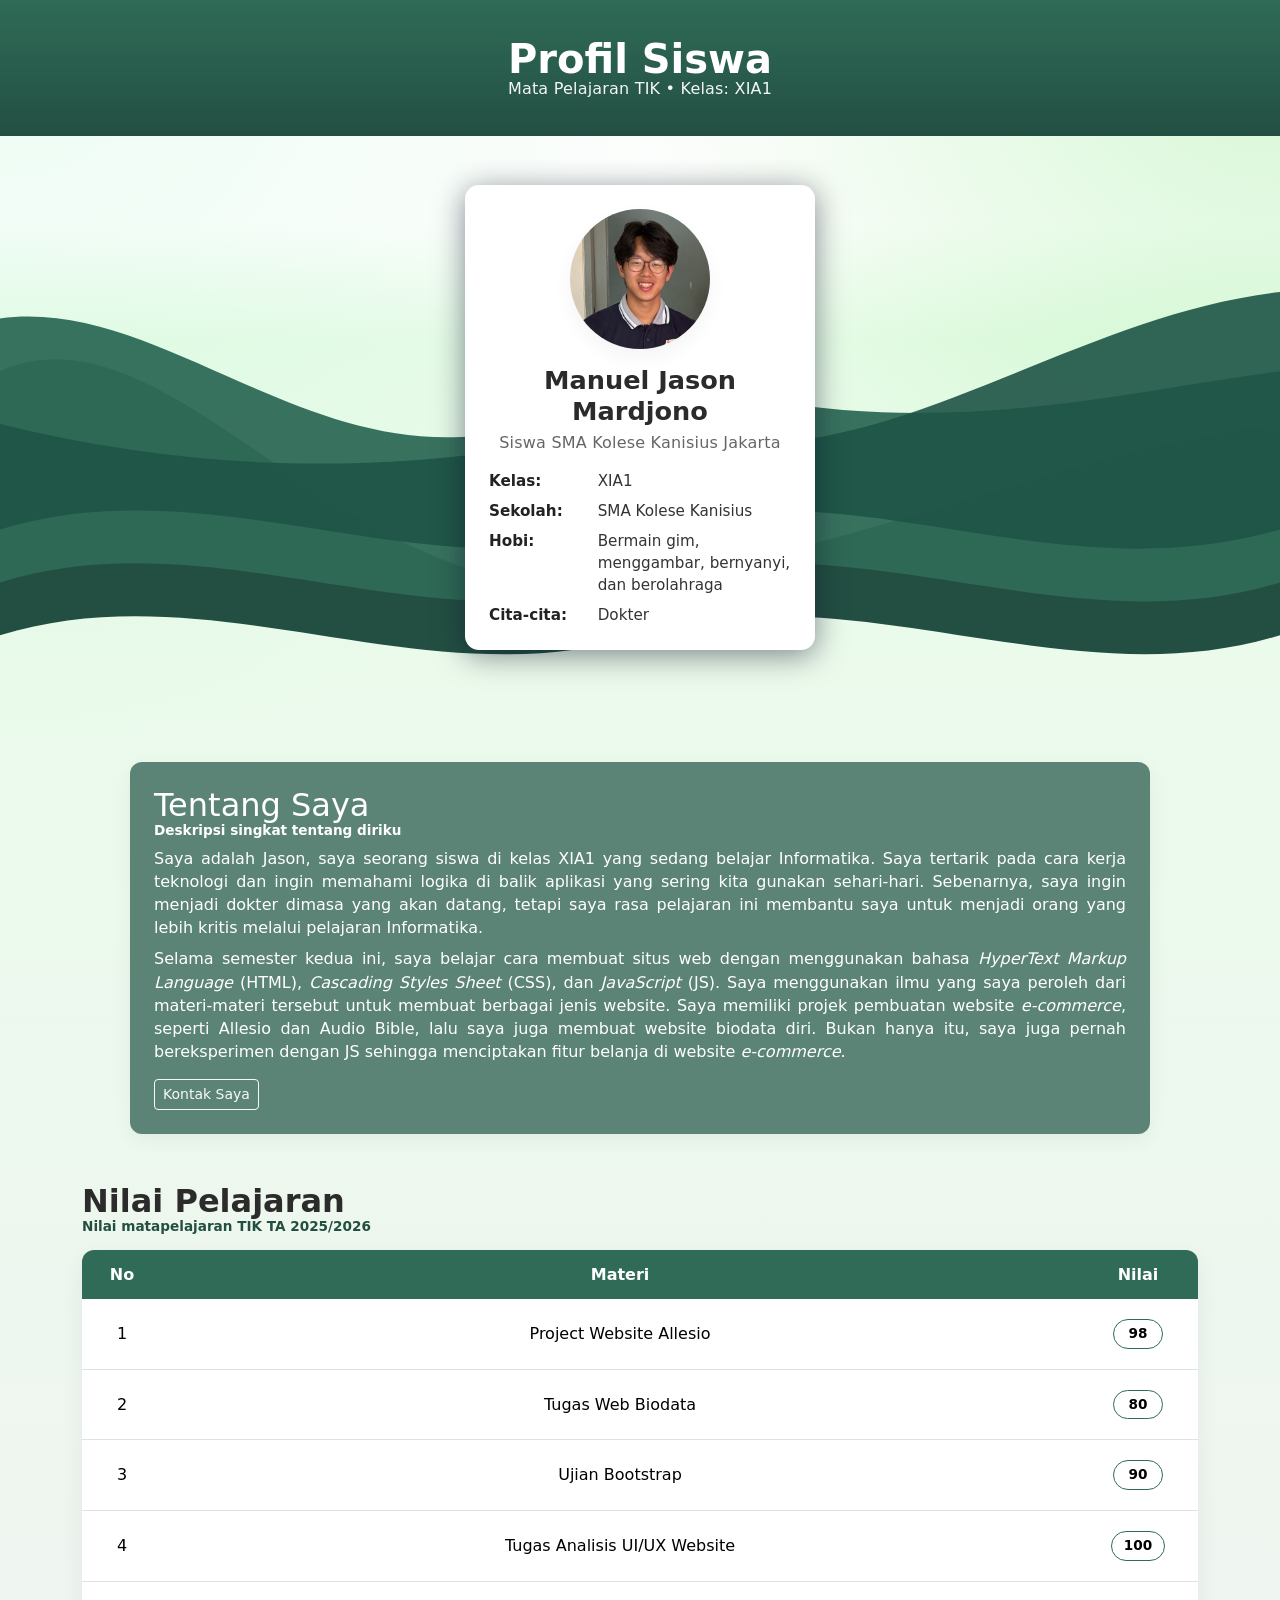
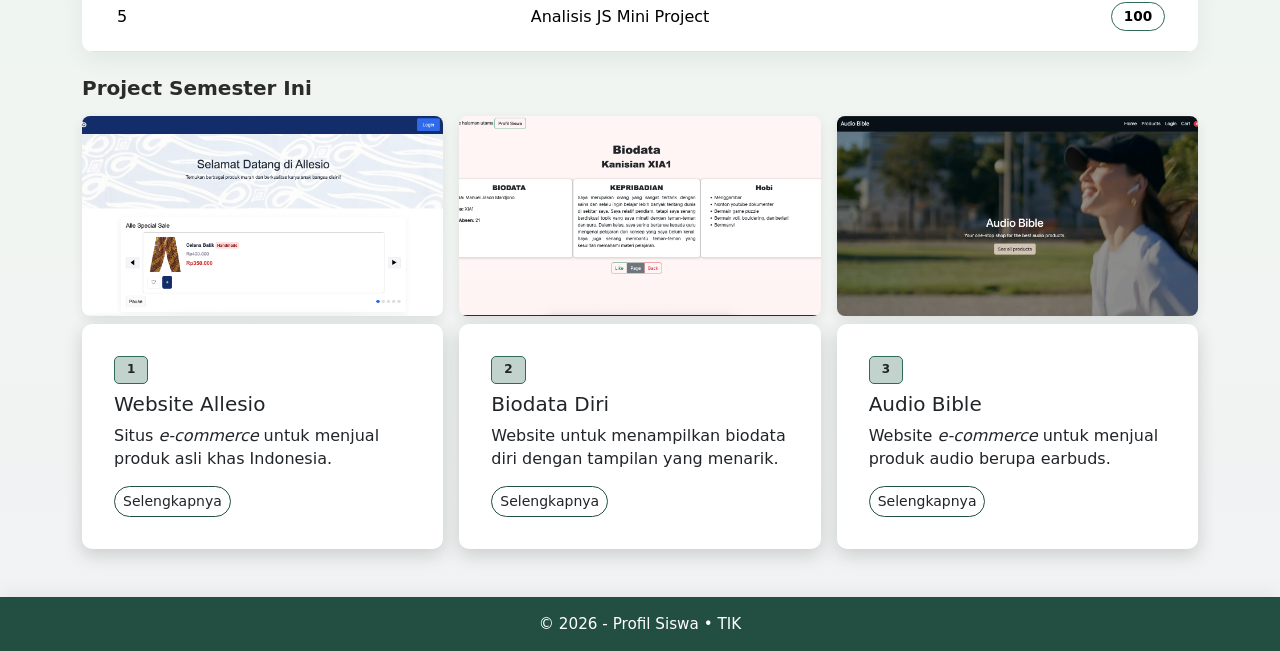
<file: index.html>
<!DOCTYPE html>
<html lang="id">
<head>
    <meta charset="UTF-8" />
    <meta name="viewport" content="width=device-width, initial-scale=1.0"/>
    <title>Profil Siswa - TIK</title>
    <link href="https://cdn.jsdelivr.net/npm/bootstrap@5.3.0-alpha1/dist/css/bootstrap.min.css" rel="stylesheet">
    <link rel="stylesheet" href="styles.css" />
</head>
<body>
    <header class="site-header text-center">
        <div class="container">
            <h1 class="mb-1 fw-bold">Profil Siswa</h1>
            <div class="subtitle" style="margin-top: -10px;">Mata Pelajaran TIK •  Kelas: XIA1</div>
        </div>
    </header>
    <main class="container my-4">
        <section id="biodata" class="mb-4 overflow-hidden position-relative rounded-4">
            <div class="biodata-bg" aria-hidden="true">
                <svg viewBox="0 0 1440 420" preserveAspectRatio="none" xmlns="http://www.w3.org/2000/svg" class="w-100 h-100">
                    <path d="M0,160 C200,100 400,360 720,320 C1040,280 1200,220 1440,200 L1440,360 C1200,410 960,310 720,360 C480,410 240,310 0,360 Z" fill="var(--accent-dark)" />
                    <path d="M0,120 C220,100 420,300 720,160 C1020,220 1220,180 1440,160 L1440,320 C1200,370 960,270 720,320 C480,370 240,270 0,320 Z" fill="var(--accent)" opacity="0.95" />
                    <path d="M0,200 C240,240 480,240 720,200 C960,260 1180,120 1440,100 L1440,280 C1180,330 960,230 720,280 C480,330 240,230 0,280 Z" fill="#1f5546" opacity="0.9" />
                </svg>
            </div>
            <div class="row justify-content-center">
                <div class="col-md-8 col-lg-6">
                    <div class="biodata-card text-center p-4">
                        <img src="profile.png" alt="Foto Profil" class="profile-img rounded-circle mb-3">
                        <h2 class="mb-1 fw-bold">Manuel Jason Mardjono</h2>
                        <div class="subtitle mb-3">Siswa SMA Kolese Kanisius Jakarta</div>

                        <div class="biodata-list text-start mt-3">
                            <div class="row mb-2">
                                <div class="col-4 fw-semibold">Kelas:</div>
                                <div class="col-8">XIA1</div>
                            </div>
                            <div class="row mb-2">
                                <div class="col-4 fw-semibold">Sekolah:</div>
                                <div class="col-8">SMA Kolese Kanisius</div>
                            </div>
                            <div class="row mb-2">
                                <div class="col-4 fw-semibold">Hobi:</div>
                                <div class="col-8">Bermain gim, menggambar, bernyanyi, dan berolahraga</div>
                            </div>
                            <div class="row mb-0">
                                <div class="col-4 fw-semibold">Cita-cita:</div>
                                <div class="col-8">Dokter</div>
                            </div>
                        </div>
                    </div>
                </div>
            </div>
        </section>

        <div class="box-wrap position-relative my-5">
            <div class="box p-4">
                <div class="d-md-flex justify-content-between align-items-center">
                    <div>
                        <h2 style="margin-bottom: -2px;">Tentang Saya</h2>
                        <h3 class="mb-2">Deskripsi singkat tentang diriku</h3>
                        <p class="mb-2">Saya adalah Jason, saya seorang siswa di kelas XIA1 yang sedang belajar Informatika. 
                            Saya tertarik pada cara kerja teknologi dan ingin memahami logika di balik aplikasi yang sering kita gunakan sehari-hari.
                            Sebenarnya, saya ingin menjadi dokter dimasa yang akan datang, tetapi saya rasa pelajaran ini membantu saya untuk menjadi orang
                            yang lebih kritis melalui pelajaran Informatika.</p>
                        <p class="mb-3">Selama semester kedua ini, saya belajar cara membuat situs web dengan menggunakan bahasa <i>HyperText Markup Language</i>
                            (HTML), <i>Cascading Styles Sheet</i> (CSS), dan <i>JavaScript</i> (JS). Saya menggunakan ilmu yang saya peroleh dari materi-materi tersebut untuk
                            membuat berbagai jenis website. Saya memiliki projek pembuatan website <i>e-commerce</i>, seperti Allesio dan Audio Bible, lalu saya juga membuat
                             website biodata diri. Bukan hanya itu, saya juga pernah bereksperimen dengan JS sehingga menciptakan fitur belanja di website <i>e-commerce</i>.</p>
                        <button id="btnAbout" class="btn btn-outline-light btn-sm">Kontak Saya</button>
                    </div>
                    <div class="mt-3 mt-md-0"></div>
                </div>
            </div>
        </div>
        <section id="grades" class="mb-4">
            <h2 class="fw-bold" style="margin-bottom: -3px;">Nilai Pelajaran</h2>
            <h3 class="mb-3" style="color: var(--accent-dark);">Nilai matapelajaran TIK TA 2025/2026</h3>
            <div class="grades-card mb-3">
                <div class="table-responsive">
                    <table class="table grades-table mb-0">
                        <thead>
                            <tr>
                                <th class="text-center" style="width:80px">No</th>
                                <th class="text-center">Materi</th>
                                <th class="text-center" style="width:120px">Nilai</th>
                            </tr>
                        </thead>
                        <tbody>
                            <tr>
                                <td class="text-center">1</td>
                                <td class="text-center">Project Website Allesio</td>
                                <td class="text-center"><span>98</span></td>
                            </tr>
                            <tr>
                                <td class="text-center">2</td>
                                <td class="text-center">Tugas Web Biodata</td>
                                <td class="text-center"><span>80</span></td>
                            </tr>
                            <tr>
                                <td class="text-center">3</td>
                                <td class="text-center">Ujian Bootstrap</td>
                                <td class="text-center"><span>90</span></td>
                            </tr>
                            <tr>
                                <td class="text-center">4</td>
                                <td class="text-center">Tugas Analisis UI/UX Website</td>
                                <td class="text-center"><span>100</span></td>
                            </tr>
                            <tr>
                                <td class="text-center">5</td>
                                <td class="text-center">Analisis JS Mini Project</td>
                                <td class="text-center"><span>100</span></td>
                            </tr>
                        </tbody>
                    </table>
                </div>
            </div>
        </section>

        <section id="projects" class="mb-5">
            <h3 class="h5 mb-3 fw-bold">Project Semester Ini</h3>
            <div class="row g-3">
                <div class="col-md-4">
                    <div class="project-image-placeholder mb-2">
                        <img src="img/alle.png" alt="Project 1" style="width:100%; height:200px; object-fit:cover;">
                    </div>
                    <div class="card project-card p-3 h-10">
                        <div class="card-body d-flex flex-column">
                            <span>1</span>
                            <h5 class="card-title">Website Allesio</h5>
                            <p class="card-text">Situs <i>e-commerce</i> untuk menjual produk asli khas Indonesia.</p>
                            <a href="project1.html" style="color:#fff; text-decoration:none;"><btn class="btn btn-sm mt-auto">Selengkapnya</btn></a>
                        </div>
                    </div>
                </div>

                <div class="col-md-4">
                    <div class="project-image-placeholder mb-2">
                        <img src="img/biodata.png" alt="Project 2" style="width:100%; height:200px; object-fit:cover;">
                    </div>
                    <div class="card project-card p-3 h-10">
                        <div class="card-body d-flex flex-column">
                            <span>2</span>
                            <h5 class="card-title">Biodata Diri</h5>
                            <p class="card-text">Website untuk menampilkan biodata diri dengan tampilan yang menarik.</p>
                            <a href="project2.html" style="color:#fff; text-decoration:none;"><btn class="btn btn-sm mt-auto">Selengkapnya</btn></a>
                        </div>
                    </div>
                </div>

                <div class="col-md-4">
                    <div class="project-image-placeholder mb-2">
                        <img src="img/ab.png" alt="Project 3" style="width:100%; height:200px; object-fit:cover;">
                    </div>
                    <div class="card project-card p-3 h-10">
                        <div class="card-body d-flex flex-column">
                            <span>3</span>
                            <h5 class="card-title">Audio Bible</h5>
                            <p class="card-text">Website <i>e-commerce</i> untuk menjual produk audio berupa earbuds.</p>
                            <a href="project3.html" style="color:#fff; text-decoration:none;"><btn class="btn btn-sm mt-auto">Selengkapnya</btn></a>
                        </div>
                    </div>
                </div>
            </div>
        </section>
    </main>
    <footer class="py-3 text-center">
        &copy; 2026 - Profil Siswa • TIK
    </footer>
    <script>
        console.log('Student report loaded');

        document.getElementById('btnAbout').addEventListener('click', function(){
            alert('Instagram | @jasonmardjono || Telefon | +62-811-1219-817');
            console.log('Tombol Kontak Saya diklik');
        });
    </script>

    <script src="https://cdn.jsdelivr.net/npm/bootstrap@5.3.0-alpha1/dist/js/bootstrap.bundle.min.js"></script>
</body>
</html>
</file>
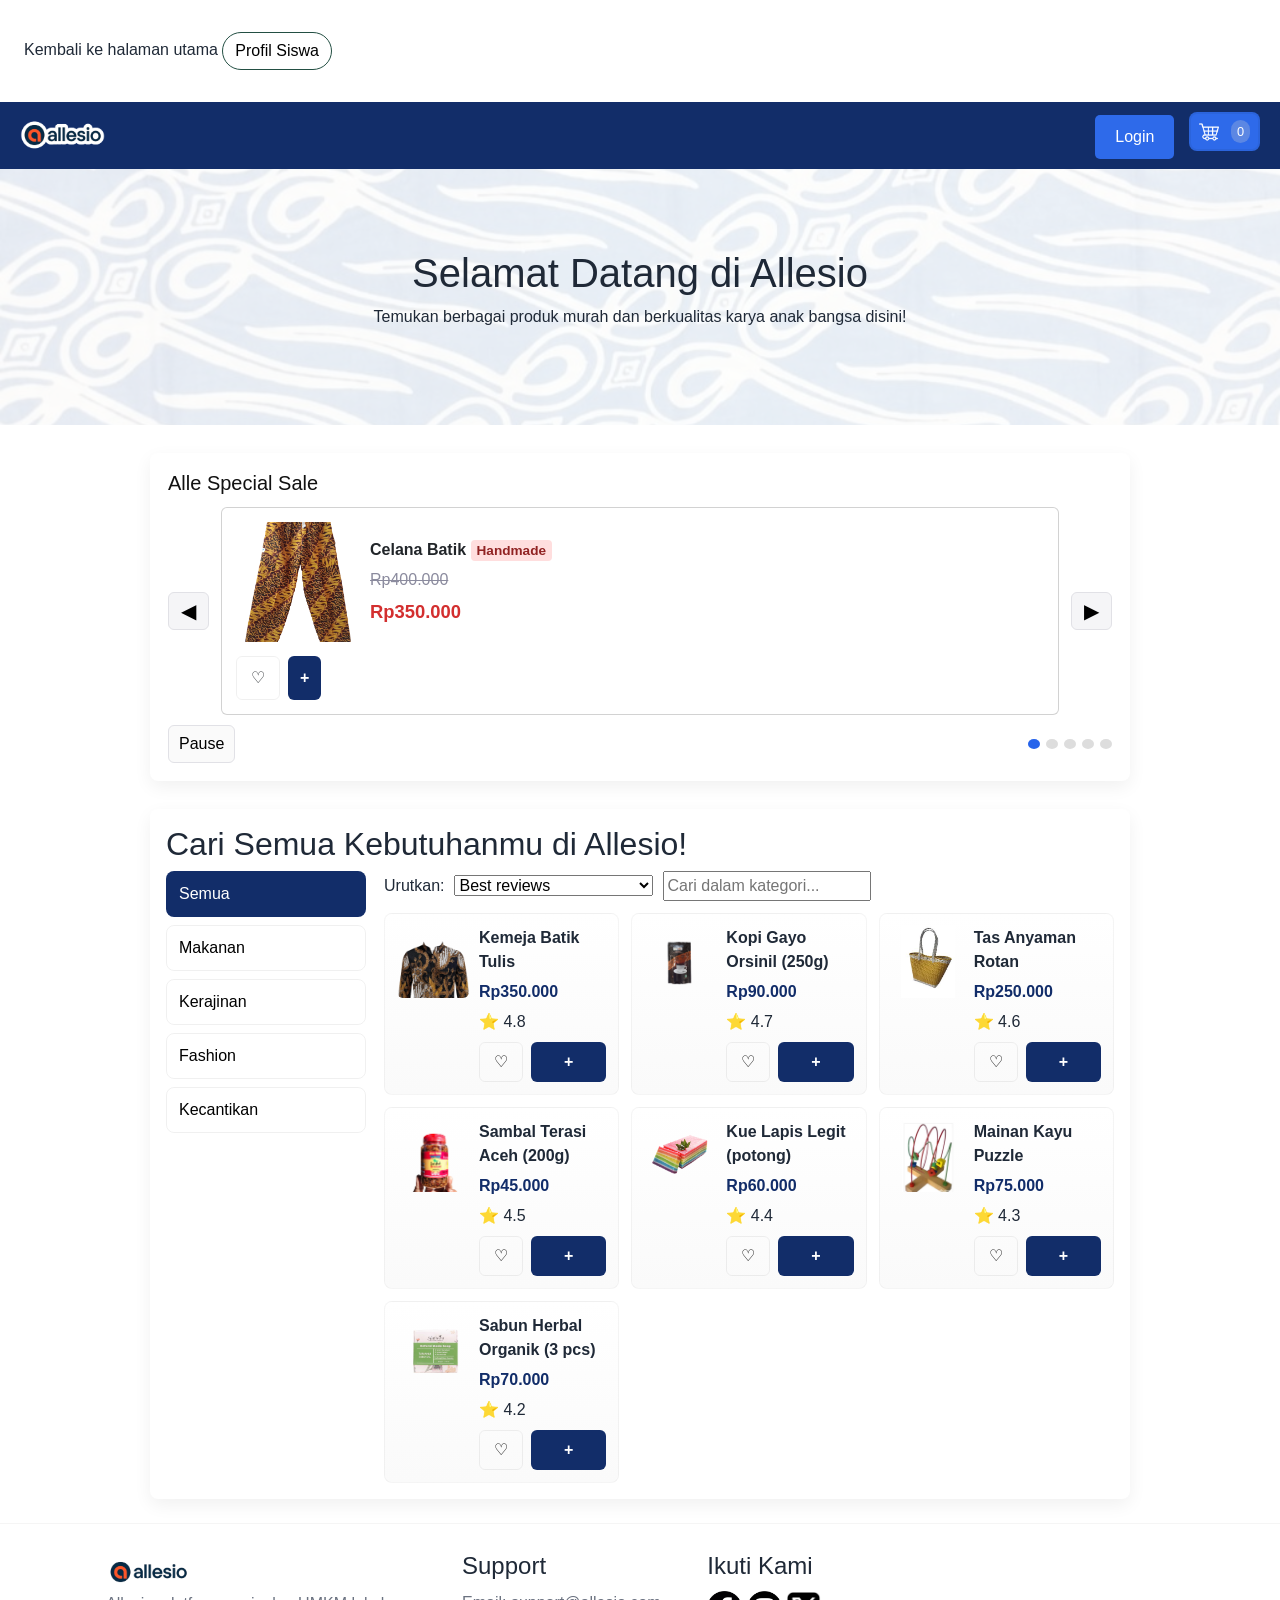
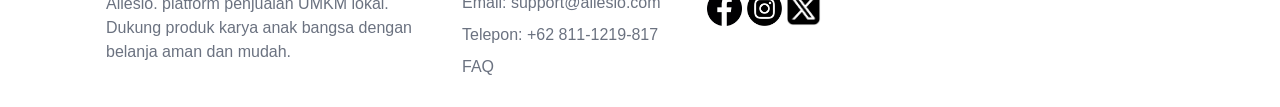
<file: Project 1/index.html>
<!DOCTYPE html>
<html lang="id">
<head>
    <meta charset="UTF-8">
    <meta name="viewport" content="width=device-width, initial-scale=1.0">
    <title>Allesio</title>
    <link href="https://cdn.jsdelivr.net/npm/bootstrap@5.3.0-alpha1/dist/css/bootstrap.min.css" rel="stylesheet">
    <link rel="stylesheet" href="styles.css">
    <style>
        .btn{
            border-radius: 20px;
            border-color: #234f43;
            transition: background 0.1s ease, border-color 0.1s ease, transform 0.2s ease;
        }

        .btn:hover{
            border: 1px solid #51746a;
            transform: translateY(-2px);
            color: #fff;
        }
    </style>
</head>
<body>
    <section class="py-2">
        <p class="m-4">Kembali ke halaman utama <button class="btn"><a href="../index.html" style="text-decoration: none; color: black;">Profil Siswa</a></button></p>
    </section>
    <nav>
        <div class="logo">
            <a href="#"><img src="images/logo.png" alt="Logo"/></a>
        </div>
        <div class="login-btn-container">
            <button class="login-btn">Login</button>
            <button id="cartBtn" class="cart-btn" aria-label="Keranjang"><img src="images/cart.png"> <span id="cartCount" class="cart-count">0</span></button>
        </div>
    </nav>
    <div class="main-content">  
        <h1>Selamat Datang di Allesio</h1>
        <p>Temukan berbagai produk murah dan berkualitas karya anak bangsa disini!</p>
    </div>
    <section id="discounts" class="discount-rotator" aria-labelledby="discountsTitle">
        <h2 id="discountsTitle">Alle Special Sale</h2>
        <div class="rotator" id="rotator" aria-live="polite">
            <button class="rotator-btn prev" id="prevBtn" aria-label="Item sebelumnya">◀</button>
            <div class="card-wrap">
                <ul class="cards" id="cards">
                    <li class="card" data-index="0">
                        <div class="card-inner">
                            <img src="images/batik_c.png" alt="Celana Batik">
                            <div class="meta">
                                <div><strong>Celana Batik</strong> <span class="badge">Handmade</span></div>
                                <div class="price-old">Rp400.000</div>
                                <div class="price-new">Rp350.000</div>
                            </div>
                        </div>
                        <div class="action-row">
                            <button class="like-carousel" data-id="1" aria-pressed="false" title="Simpan">♡</button>
                            <button class="add-cart-carousel" data-id="1" data-title="Celana Batik" data-price="350000" data-img="images/batik_c.png">+</button>
                        </div>
                    </li>
                    <li class="card" data-index="1">
                        <div class="card-inner">
                            <img src="images/lebaran.webp" alt="Paket Kue Lebaran">
                            <div class="meta">
                                <div><strong>Paket Kue Lebaran</strong> <span class="badge">-10%</span></div>
                                <div class="price-old">Rp280.000</div>
                                <div class="price-new">Rp250.000</div>
                            </div>
                        </div>
                        <div class="action-row">
                            <button class="like-carousel" data-id="5" aria-pressed="false" title="Simpan">♡</button>
                            <button class="add-cart-carousel" data-id="5" data-title="Paket Kue Lebaran" data-price="250000" data-img="images/lebaran.webp">+</button>
                        </div>
                    </li>
                    <li class="card" data-index="2">
                        <div class="card-inner">
                            <img src="images/luwak.png" alt="Kopi Luwak 250g">
                            <div class="meta">
                                <div><strong>Kopi Luwak (250g)</strong> <span class="badge">Best Seller</span></div>
                                <div class="price-old">Rp255.000</div>
                                <div class="price-new">Rp150.000</div>
                            </div>
                        </div>
                        <div class="action-row">
                            <button class="like-carousel" data-id="4" aria-pressed="false" title="Simpan">♡</button>
                            <button class="add-cart-carousel" data-id="4" data-title="Kopi Luwak (250g)" data-price="150000" data-img="images/luwak.png">+</button>
                        </div>
                    </li>
                    <li class="card" data-index="3">
                        <div class="card-inner">
                            <img src="images/shijau.jpeg" alt="Sambal Hijau Padang 200g">
                            <div class="meta">
                                <div><strong>Sambal Hijau Padang (200g)</strong> <span class="badge">-5%</span></div>
                                <div class="price-old">Rp47.000</div>
                                <div class="price-new">Rp45.000</div>
                            </div>
                        </div>
                        <div class="action-row">
                            <button class="like-carousel" data-id="3" aria-pressed="false" title="Simpan">♡</button>
                            <button class="add-cart-carousel" data-id="3" data-title="Sambal Hijau Padang (200g)" data-price="45000" data-img="images/shijau.jpeg">+</button>
                        </div>
                    </li>
                    <li class="card" data-index="4">
                        <div class="card-inner">
                            <img src="images/nastar.png" alt="Kue Nastar">
                            <div class="meta">
                                <div><strong>Kue Nastar </strong> <span class="badge">Promo</span></div>
                                <div class="price-old">Rp65.000</div>
                                <div class="price-new">Rp60.000</div>
                            </div>
                        </div>
                        <div class="action-row">
                            <button class="like-carousel" data-id="5" aria-pressed="false" title="Simpan">♡</button>
                            <button class="add-cart-carousel" data-id="5" data-title="Kue Nastar" data-price="60000" data-img="images/nastar.png">+</button>
                        </div>
                    </li>
                </ul>
            </div>
            <button class="rotator-btn next" id="nextBtn" aria-label="Item selanjutnya">▶</button>
        </div>
        <div class="controls">
            <button id="pauseResume" aria-pressed="false">Pause</button>
            <div class="indicators" id="indicators" role="tablist" aria-label="Pilih item">
                <button class="dot active" data-index="0" aria-label="Item 1"></button>
                <button class="dot" data-index="1" aria-label="Item 2"></button>
                <button class="dot" data-index="2" aria-label="Item 3"></button>
                <button class="dot" data-index="3" aria-label="Item 4"></button>
                <button class="dot" data-index="4" aria-label="Item 5"></button>
            </div>
        </div>
    </section>
    <section id="catalog" class="catalog" aria-labelledby="catalogTitle">
        <h2 id="catalogTitle">Cari Semua Kebutuhanmu di Allesio!</h2>
        <div class="catalog-inner">
            <aside class="categories" id="categories" aria-label="Daftar kategori">
                <button class="cat-btn active" data-cat="all">Semua</button>
                <button class="cat-btn" data-cat="food">Makanan</button>
                <button class="cat-btn" data-cat="craft">Kerajinan</button>
                <button class="cat-btn" data-cat="fashion">Fashion</button>
                <button class="cat-btn" data-cat="beauty">Kecantikan</button>
            </aside>
            <div class="items-panel">
                <div class="items-toolbar">
                    <label for="sortSelect">Urutkan:</label>
                    <select id="sortSelect">
                        <option value="popular">Best reviews</option>
                        <option value="price-asc">Harga: Rendah → Tinggi</option>
                        <option value="price-desc">Harga: Tinggi → Rendah</option>
                    </select>
                    <input id="searchItems" placeholder="Cari dalam kategori..." />
                </div>
                <div id="itemsGrid" class="items-grid" aria-live="polite">
                </div>
            </div>
        </div>
    </section>
    <footer class="site-footer" role="contentinfo">
        <div class="footer-inner">
            <div class="footer-col about">
                <a class="footer-logo" href="#"><img src="images/logo.png" alt="Allesio logo"/></a>
                <p>Allesio. platform penjualan UMKM lokal. Dukung produk karya anak bangsa dengan belanja aman dan mudah.</p>
            </div>
            <div class="footer-col">
                <h4>Support</h4>
                <ul>
                    <li>Email: <a href="mailto:support@allesio.com">support@allesio.com</a></li>
                    <li>Telepon: <a href="tel:+628123456789">+62 811-1219-817</a></li>
                    <li><a href="#">FAQ</a></li>
                </ul>
            </div>
            <div class="footer-col">
                <h4>Ikuti Kami</h4>
                <div class="socials">
                    <a href="#" aria-label="Ikuti di Facebook"><img src="images/fb.jpg" alt="facebook"></a>
                    <a href="#" aria-label="Ikuti di Instagram"><img src="images/ig.png" alt="instagram"></a>
                    <a href="#" aria-label="Ikuti di Twitter"><img src="images/x.webp" alt="X"></a>
                </div>
            </div>
        </div>
    </footer>

    <div id="cartPanel" class="cart-panel" hidden aria-live="polite"></div>

    <script src="script.js"></script>
</body>
</html>
</file>
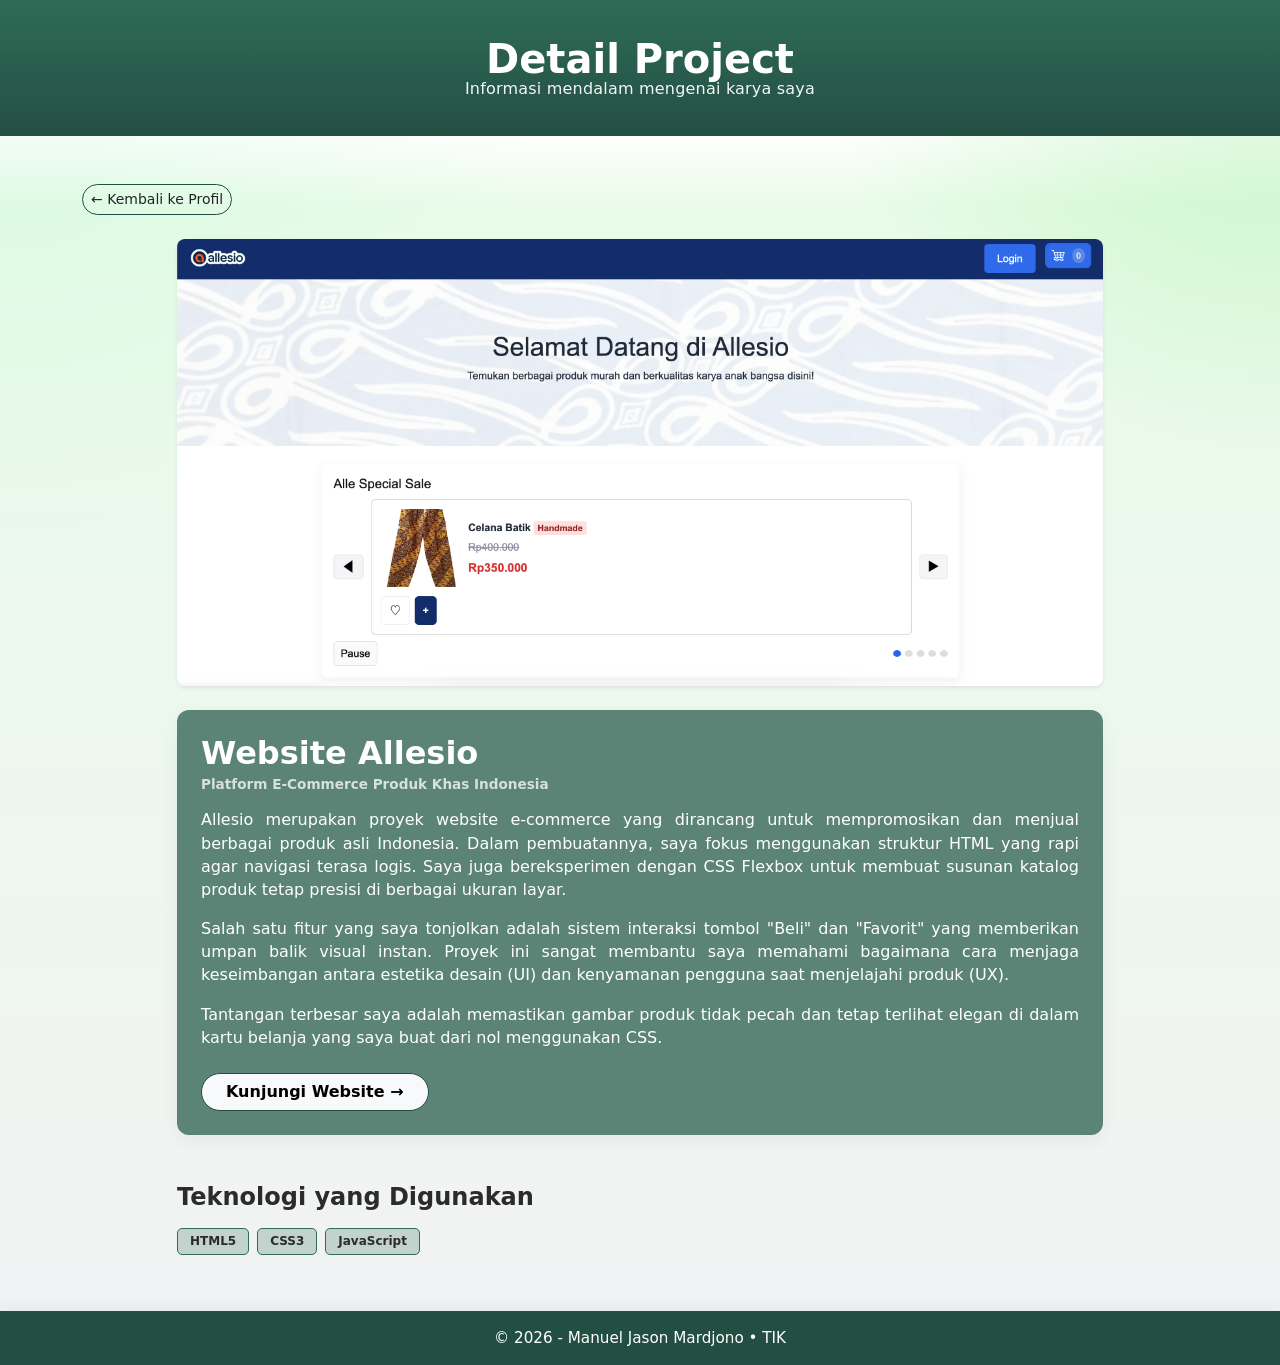
<file: project1.html>
<!DOCTYPE html>
<html lang="en">
<head>
    <meta charset="UTF-8">
    <meta name="viewport" content="width=device-width, initial-scale=1.0">
    <title>Detail Project - Allesio</title>
    <link href="https://cdn.jsdelivr.net/npm/bootstrap@5.3.0-alpha1/dist/css/bootstrap.min.css" rel="stylesheet">
    <link rel="stylesheet" href="styles.css"/>
    <style>
        .btn{
            border-radius: 20px;
            border-color: #234f43;
            transition: background 0.1s ease, border-color 0.1s ease, transform 0.2s ease;
        }

        .btn:hover{
            background: var(--accent-dark);
            transform: translateY(-2px);
            color: #fff;
        }
    </style>
</head>
<body>
    <header class="site-header text-center">
        <div class="container">
            <h1 class="mb-1 fw-bold">Detail Project</h1>
            <div class="subtitle" style="margin-top: -10px;">Informasi mendalam mengenai karya saya</div>
        </div>
    </header>

    <main class="container my-5">
        <div class="mb-4">
            <a href="index.html" class="btn btn-sm">
                &larr; Kembali ke Profil
            </a>
        </div>

        <div class="row justify-content-center">
            <div class="col-lg-10">
                <div class="project-image-placeholder mb-4 shadow-sm" style="height: auto; min-height: 300px;">
                    <img src="img/alle.png" alt="Website Allesio Detail" class="img-fluid">
                </div>
                <div class="box-wrap position-relative">
                    <div class="box p-4 m-0">
                        <div class="d-md-flex justify-content-between align-items-start">
                            <div>
                                <h2 class="fw-bold mb-1">Website Allesio</h2>
                                <h3 class="mb-3 opacity-75">Platform E-Commerce Produk Khas Indonesia</h3>
                                
                                <p>Allesio merupakan proyek website e-commerce yang dirancang untuk mempromosikan dan menjual berbagai produk asli Indonesia. Dalam pembuatannya, saya fokus menggunakan struktur HTML yang rapi agar navigasi terasa logis. Saya juga bereksperimen dengan CSS Flexbox untuk membuat susunan katalog produk tetap presisi di berbagai ukuran layar.</p>
                                
                                <p>Salah satu fitur yang saya tonjolkan adalah sistem interaksi tombol "Beli" dan "Favorit" yang memberikan umpan balik visual instan. Proyek ini sangat membantu saya memahami bagaimana cara menjaga keseimbangan antara estetika desain (UI) dan kenyamanan pengguna saat menjelajahi produk (UX).</p>

                                <p class="mb-4">Tantangan terbesar saya adalah memastikan gambar produk tidak pecah dan tetap terlihat elegan di dalam kartu belanja yang saya buat dari nol menggunakan CSS.</p>

                                <div class="d-flex gap-2">
                                    <a href="Project 1/index.html" class="btn btn-light px-4 rounded-pill fw-bold">
                                        Kunjungi Website &rarr;
                                    </a>
                                </div>
                            </div>
                        </div>
                    </div>
                </div>

                <div class="mt-5" id="projects">
                    <h4 class="fw-bold mb-3">Teknologi yang Digunakan</h4>
                    <div class="d-flex flex-wrap gap-2">
                        <span>HTML5</span>
                        <span>CSS3</span>
                        <span>JavaScript</span>
                    </div>
                </div>
            </div>
        </div>
    </main>

    <footer class="py-3 text-center">
        &copy; 2026 - Manuel Jason Mardjono • TIK
    </footer>
    <script src="https://cdn.jsdelivr.net/npm/bootstrap@5.3.0-alpha1/dist/js/bootstrap.bundle.min.js"></script>
</body>
</html>
</file>
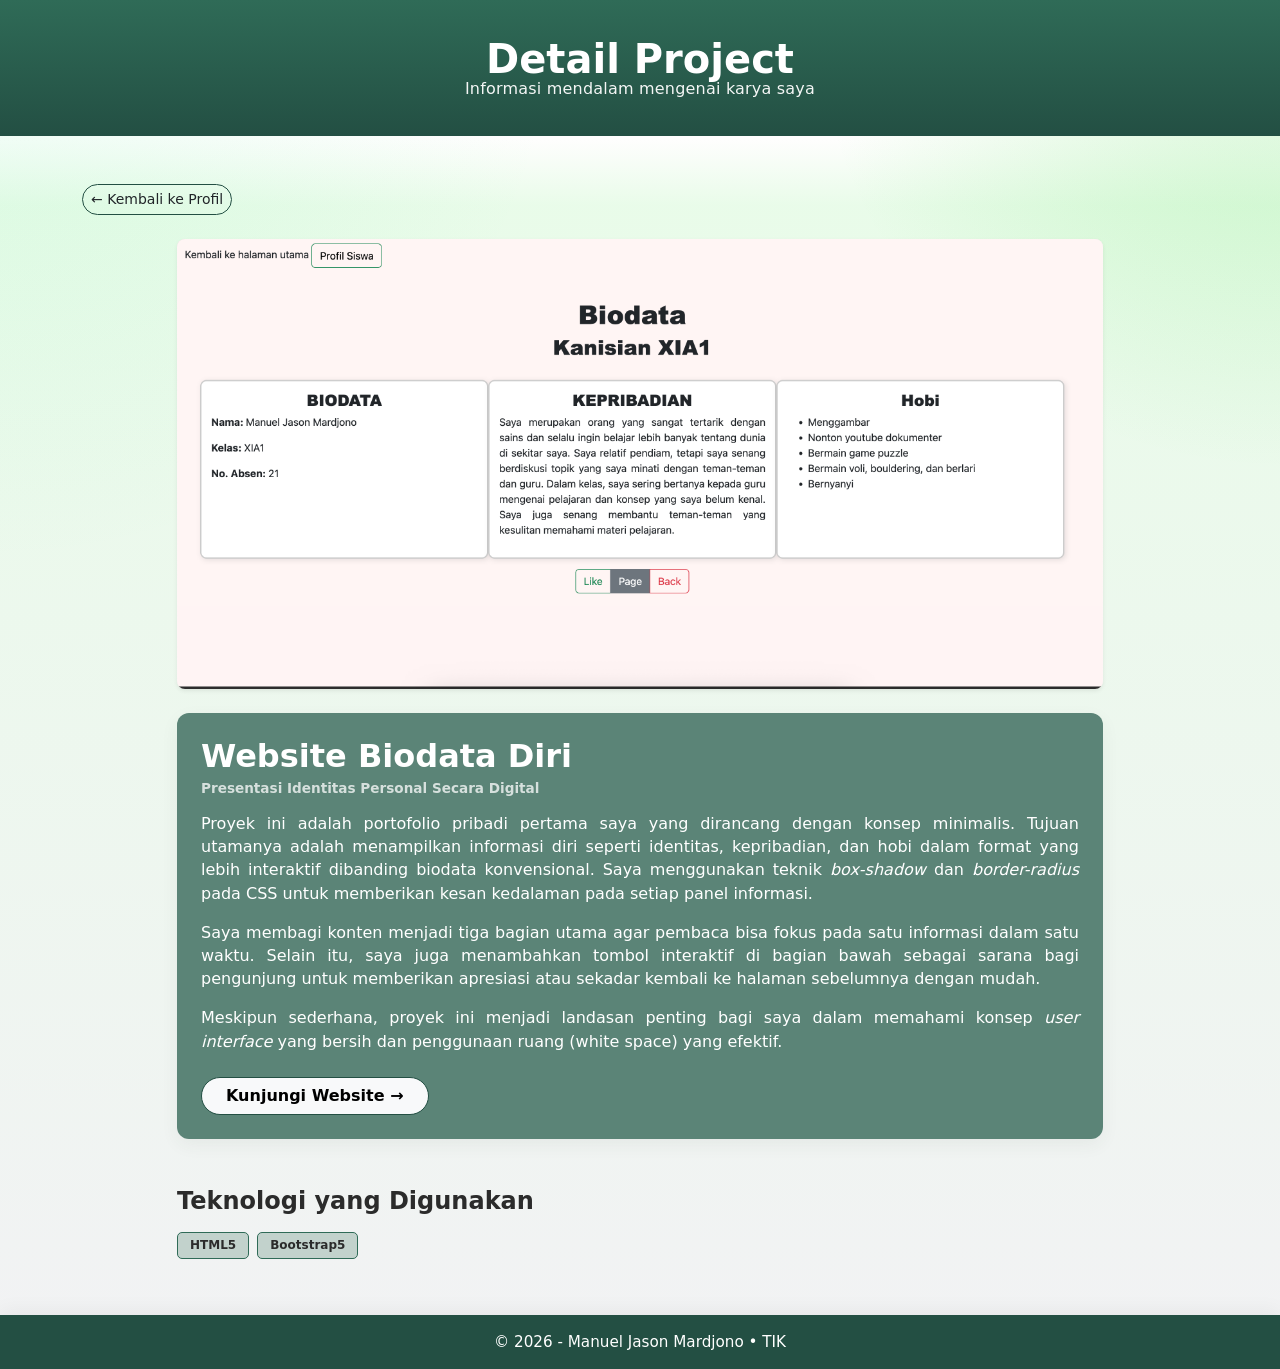
<file: project2.html>
<!DOCTYPE html>
<html lang="id">
<head>
    <meta charset="UTF-8">
    <meta name="viewport" content="width=device-width, initial-scale=1.0">
    <title>Detail Project - Biodata Diri</title>
    <link href="https://cdn.jsdelivr.net/npm/bootstrap@5.3.0-alpha1/dist/css/bootstrap.min.css" rel="stylesheet">
    <link rel="stylesheet" href="styles.css"/>
    <style>
        .btn{
            border-radius: 20px;
            border-color: #234f43;
            transition: background 0.1s ease, border-color 0.1s ease, transform 0.2s ease;
        }

        .btn:hover{
            background: var(--accent-dark);
            transform: translateY(-2px);
            color: #fff;
        }
    </style>
</head>
<body>
    <header class="site-header text-center">
        <div class="container">
            <h1 class="mb-1 fw-bold">Detail Project</h1>
            <div class="subtitle" style="margin-top: -10px;">Informasi mendalam mengenai karya saya</div>
        </div>
    </header>

    <main class="container my-5">
        <div class="mb-4">
            <a href="index.html" class="btn btn-sm">
                &larr; Kembali ke Profil
            </a>
        </div>

        <div class="row justify-content-center">
            <div class="col-lg-10">
                <div class="project-image-placeholder mb-4 shadow-sm" style="height: auto; min-height: 300px;">
                    <img src="img/biodata.png" alt="Website Biodata Diri Detail" class="img-fluid">
                </div>
                <div class="box-wrap position-relative">
                    <div class="box p-4 m-0">
                        <div class="d-md-flex justify-content-between align-items-start">
                            <div>
                                <h2 class="fw-bold mb-1">Website Biodata Diri</h2>
                                <h3 class="mb-3 opacity-75">Presentasi Identitas Personal Secara Digital</h3>
                                
                                <p>Proyek ini adalah portofolio pribadi pertama saya yang dirancang dengan konsep minimalis. Tujuan utamanya adalah menampilkan informasi diri seperti identitas, kepribadian, dan hobi dalam format yang lebih interaktif dibanding biodata konvensional. Saya menggunakan teknik <i>box-shadow</i> dan <i>border-radius</i> pada CSS untuk memberikan kesan kedalaman pada setiap panel informasi.</p>
                                
                                <p>Saya membagi konten menjadi tiga bagian utama agar pembaca bisa fokus pada satu informasi dalam satu waktu. Selain itu, saya juga menambahkan tombol interaktif di bagian bawah sebagai sarana bagi pengunjung untuk memberikan apresiasi atau sekadar kembali ke halaman sebelumnya dengan mudah.</p>

                                <p class="mb-4">Meskipun sederhana, proyek ini menjadi landasan penting bagi saya dalam memahami konsep <i>user interface</i> yang bersih dan penggunaan ruang (white space) yang efektif.</p>

                                <div class="d-flex gap-2">
                                    <a href="Project 2/biodata jason_XIA1_21.html" class="btn btn-light px-4 rounded-pill fw-bold">
                                        Kunjungi Website &rarr;
                                    </a>
                                </div>
                            </div>
                        </div>
                    </div>
                </div>

                <div class="mt-5" id="projects">
                    <h4 class="fw-bold mb-3">Teknologi yang Digunakan</h4>
                    <div class="d-flex flex-wrap gap-2">
                        <span>HTML5</span>
                        <span>Bootstrap5</span>
                    </div>
                </div>
            </div>
        </div>
    </main>

    <footer class="py-3 text-center">
        &copy; 2026 - Manuel Jason Mardjono • TIK
    </footer>
    <script src="https://cdn.jsdelivr.net/npm/bootstrap@5.3.0-alpha1/dist/js/bootstrap.bundle.min.js"></script>
</body>
</html>
</file>
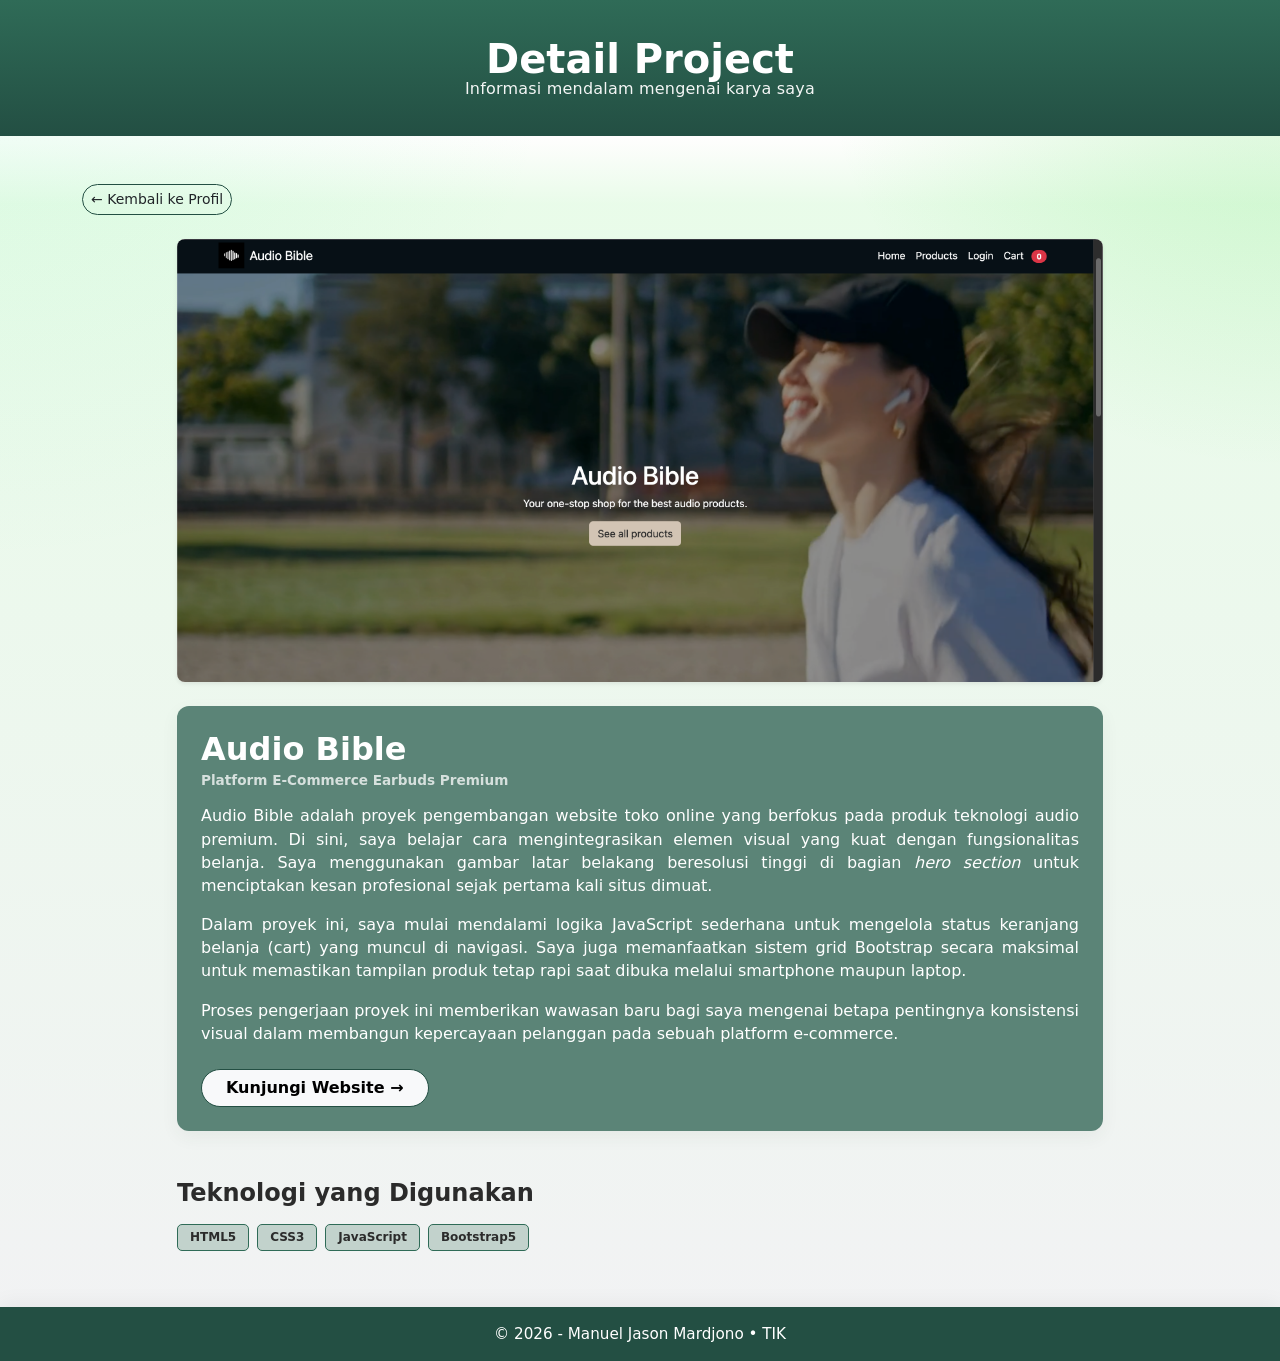
<file: project3.html>
<!DOCTYPE html>
<html lang="id">
<head>
    <meta charset="UTF-8">
    <meta name="viewport" content="width=device-width, initial-scale=1.0">
    <title>Detail Project - Audio Bible</title>
    <link href="https://cdn.jsdelivr.net/npm/bootstrap@5.3.0-alpha1/dist/css/bootstrap.min.css" rel="stylesheet">
    <link rel="stylesheet" href="styles.css"/>
    <style>
        .btn{
            border-radius: 20px;
            border-color: #234f43;
            transition: background 0.1s ease, border-color 0.1s ease, transform 0.2s ease;
        }

        .btn:hover{
            background: var(--accent-dark);
            transform: translateY(-2px);
            color: #fff;
        }
    </style>
</head>
<body>
    <header class="site-header text-center">
        <div class="container">
            <h1 class="mb-1 fw-bold">Detail Project</h1>
            <div class="subtitle" style="margin-top: -10px;">Informasi mendalam mengenai karya saya</div>
        </div>
    </header>

    <main class="container my-5">
        <div class="mb-4">
            <a href="index.html" class="btn btn-sm">
                &larr; Kembali ke Profil
            </a>
        </div>

        <div class="row justify-content-center">
            <div class="col-lg-10">
                <div class="project-image-placeholder mb-4 shadow-sm" style="height: auto; min-height: 300px;">
                    <img src="img/ab.png" alt="Audio Bible Detail" class="img-fluid">
                </div>
                <div class="box-wrap position-relative">
                    <div class="box p-4 m-0">
                        <div class="d-md-flex justify-content-between align-items-start">
                            <div>
                                <h2 class="fw-bold mb-1">Audio Bible</h2>
                                <h3 class="mb-3 opacity-75">Platform E-Commerce Earbuds Premium</h3>
                                
                                <p>Audio Bible adalah proyek pengembangan website toko online yang berfokus pada produk teknologi audio premium. Di sini, saya belajar cara mengintegrasikan elemen visual yang kuat dengan fungsionalitas belanja. Saya menggunakan gambar latar belakang beresolusi tinggi di bagian <i>hero section</i> untuk menciptakan kesan profesional sejak pertama kali situs dimuat.</p>
                                
                                <p>Dalam proyek ini, saya mulai mendalami logika JavaScript sederhana untuk mengelola status keranjang belanja (cart) yang muncul di navigasi. Saya juga memanfaatkan sistem grid Bootstrap secara maksimal untuk memastikan tampilan produk tetap rapi saat dibuka melalui smartphone maupun laptop.</p>

                                <p class="mb-4">Proses pengerjaan proyek ini memberikan wawasan baru bagi saya mengenai betapa pentingnya konsistensi visual dalam membangun kepercayaan pelanggan pada sebuah platform e-commerce.</p>

                                <div class="d-flex gap-2">
                                    <a href="Project 3/index.html" class="btn btn-light px-4 rounded-pill fw-bold">
                                        Kunjungi Website &rarr;
                                    </a>
                                </div>
                            </div>
                        </div>
                    </div>
                </div>

                <div class="mt-5" id="projects">
                    <h4 class="fw-bold mb-3">Teknologi yang Digunakan</h4>
                    <div class="d-flex flex-wrap gap-2">
                        <span>HTML5</span>
                        <span>CSS3</span>
                        <span>JavaScript</span>
                        <span>Bootstrap5</span>
                    </div>
                </div>
            </div>
        </div>
    </main>

    <footer class="py-3 text-center">
        &copy; 2026 - Manuel Jason Mardjono • TIK
    </footer>
    <script src="https://cdn.jsdelivr.net/npm/bootstrap@5.3.0-alpha1/dist/js/bootstrap.bundle.min.js"></script>
</body>
</html>
</file>
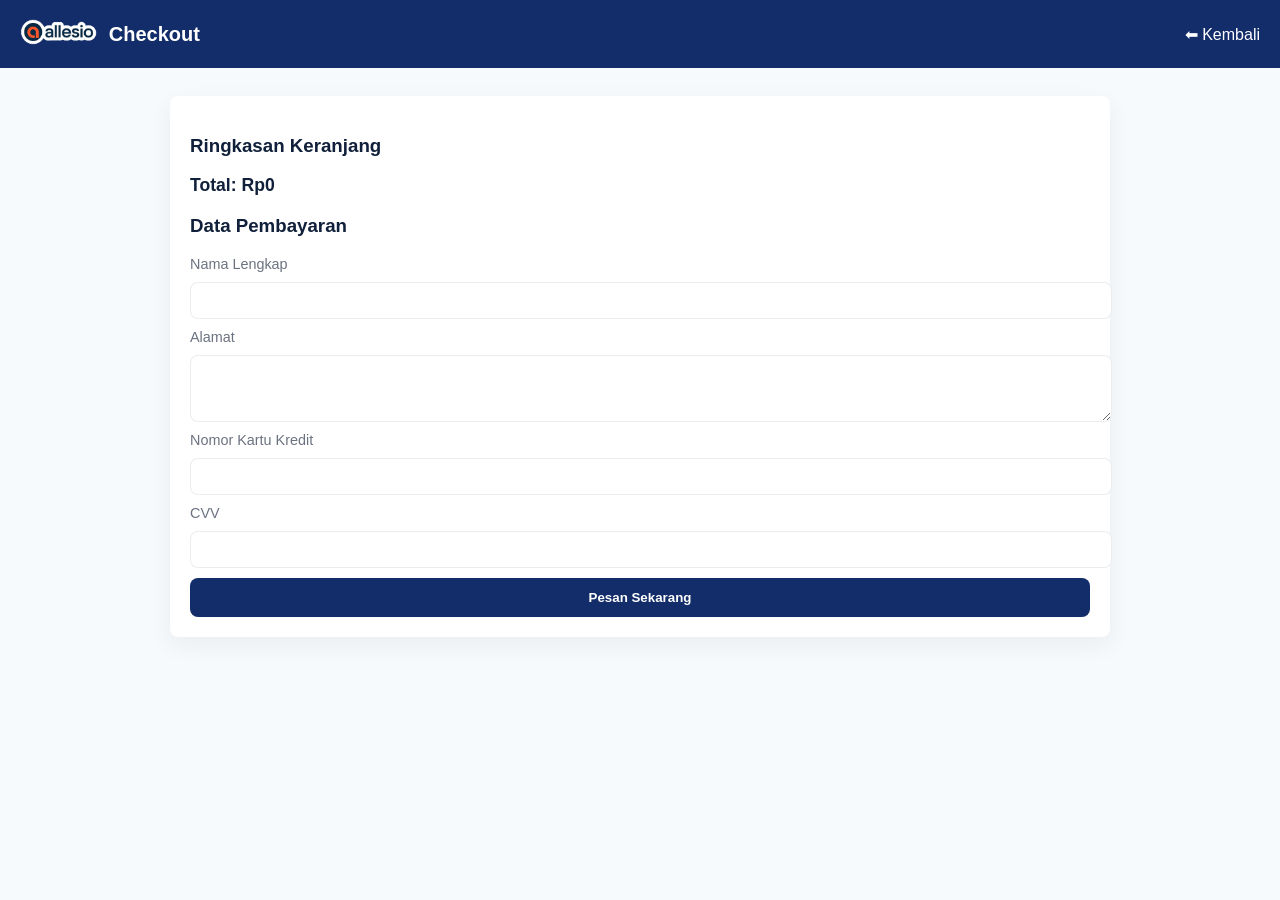
<file: Project 1/checkout.html>
<!DOCTYPE html>
<html lang="id">
<head>
    <meta charset="UTF-8">
    <meta name="viewport" content="width=device-width, initial-scale=1.0">
    <title>Checkout – Allesio</title>
    <link rel="stylesheet" href="checkout.css">
</head>
<body>
<header>
    <div style="display:flex;align-items:center;gap:12px;"><a href="index.html"><img src="images/logo.png" alt="Allesio" style="height:36px"></a><h2>Checkout</h2></div>
    <a href="index.html" style="color:white;text-decoration:none;">⬅ Kembali</a>
</header>

<main class="checkout-container" style="max-width:900px;margin:28px auto;">
    <h3>Ringkasan Keranjang</h3>
    <ul id="checkoutCartList"></ul>
    <p class="total">Total: <span id="checkoutTotal">Rp0</span></p>

    <h3>Data Pembayaran</h3>
    <form id="checkoutForm">
        <label>Nama Lengkap</label>
        <input type="text" id="fullName" required>

        <label>Alamat</label>
        <textarea id="address" rows="3" required></textarea>

        <label>Nomor Kartu Kredit</label>
        <input type="text" id="cardNumber" maxlength="16" required>

        <label>CVV</label>
        <input type="password" id="cvv" maxlength="3" required>

        <button type="submit" id="placeOrder">Pesan Sekarang</button>
    </form>
</main>

<script src="checkout.js"></script>
</body>
</html>
</file>
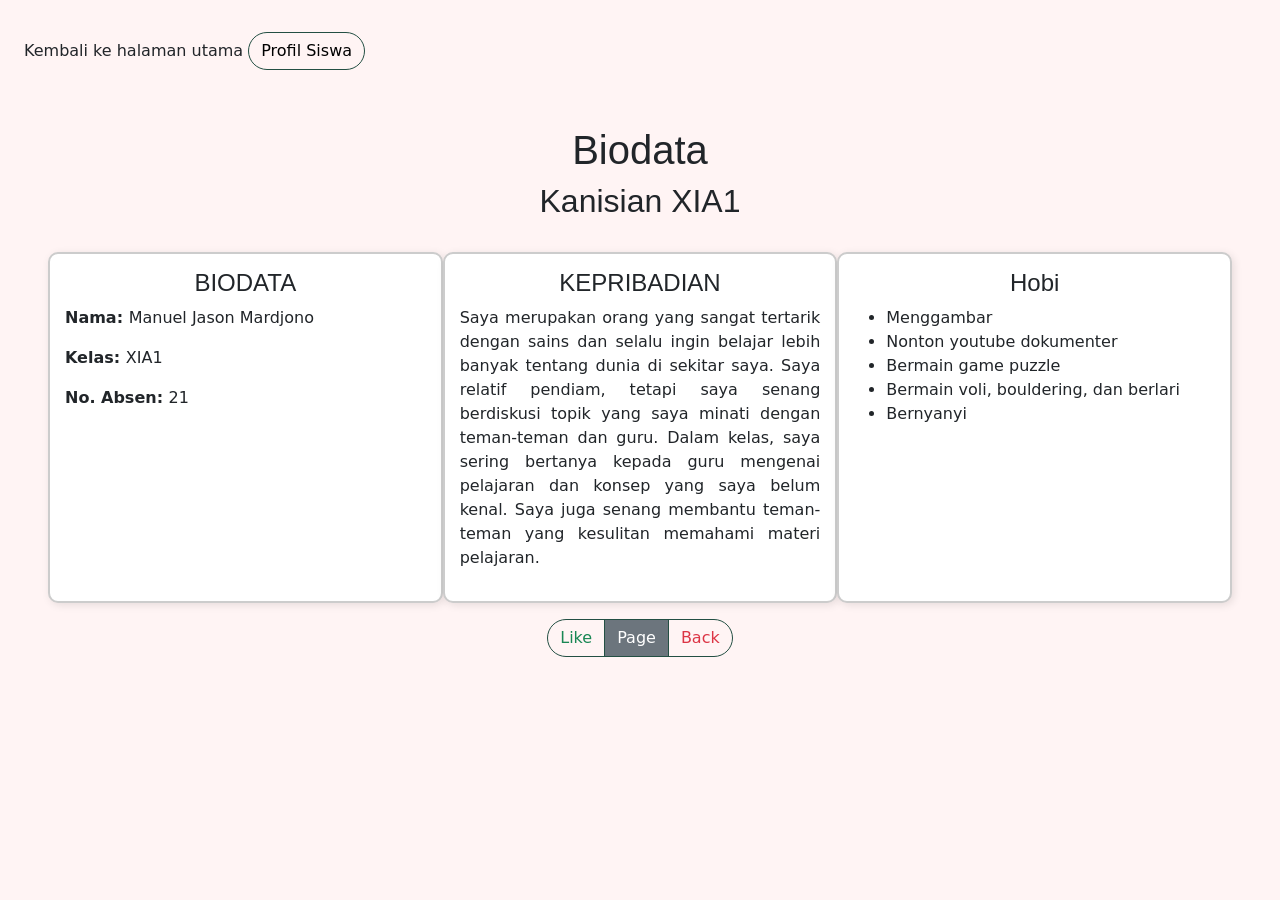
<file: Project 2/biodata jason_XIA1_21.html>
<!DOCTYPE html>
<html lang="en">
<head>
    <meta charset="UTF-8">
    <meta name="viewport" content="width=device-width, initial-scale=1.0">
    <title>Biodata Siswa XIA1</title>
    <link rel="stylesheet" href="css/bootstrap.min.css">
</head>
<style>
    .btn{
        border-radius: 20px;
        border-color: #234f43;
        transition: background 0.1s ease, border-color 0.1s ease, transform 0.2s ease;
    }

    .btn:hover{
            border: 1px solid #51746a;
            transform: translateY(-2px);
            color: #fff;
    }

    h1, h2, h4 {
        font-family: 'Arial Black', sans-serif;
    }

    .col-4 {
        background-color: #ffffff;
        border: 2px solid #ccc;
        border-radius: 10px;
        padding: 15px;
        box-shadow: 2px 2px 8px rgba(0, 0, 0, 0.1);
    }

    p{
        text-align: justify;
    }

    img{
        height: auto;
        display: block;
        margin-left: auto;
        margin-right: auto;
        float: right;
        width: 30%;
    }
</style>
<body style="background-color: #fff4f4;">
    <section class="py-2">
        <p class="m-4">Kembali ke halaman utama <button class="btn"><a href="../index.html" style="text-decoration: none; color: black;">Profil Siswa</a></button></p>
    </section>
    <div class="row text-center my-4">
        <h1>Biodata</h1>
        <h2>Kanisian XIA1</h2>
    </div>  
    <div class="row mx-5">
        <div class="col-4">
            <h4 class="text-center">BIODATA</h4>
            <p><b>Nama: </b>Manuel Jason Mardjono</p>
            <p><b>Kelas: </b>XIA1</p>
            <p><b>No. Absen: </b>21</p>
        </div>
        <div class="col-4">
            <h4 class="text-center">KEPRIBADIAN</h4>
            <p>Saya merupakan orang yang sangat tertarik dengan sains dan selalu ingin belajar lebih banyak tentang
                dunia di sekitar saya. Saya relatif pendiam, tetapi saya senang berdiskusi topik yang saya minati dengan
                teman-teman dan guru. Dalam kelas, saya sering bertanya kepada guru mengenai pelajaran dan konsep yang 
                saya belum kenal. Saya juga senang membantu teman-teman yang kesulitan memahami materi pelajaran.
            </p>
        </div>
        <div class="col-4">
            <h4 class="text-center">Hobi</h4>
            <ul>
                <li>Menggambar</li>
                <li>Nonton youtube dokumenter</li>
                <li>Bermain game puzzle</li>
                <li>Bermain voli, bouldering, dan berlari</li>
                <li>Bernyanyi</li>
            </ul>
        </div>
    </div>

    <div class="text-center">
        <div class="btn-group my-3">
            <button type="button" class="btn btn-outline-success">Like</button>
            <button type="button" class="btn btn-secondary">Page</button>
            <button type="button" class="btn btn-outline-danger"><a href="../index.html" style="text-decoration: none; color: inherit;">Back</a></button>
        </div>
    </div>

    <script src="js/bootstrap.bundle.min.js"></script>
</body>
</html>
</file>
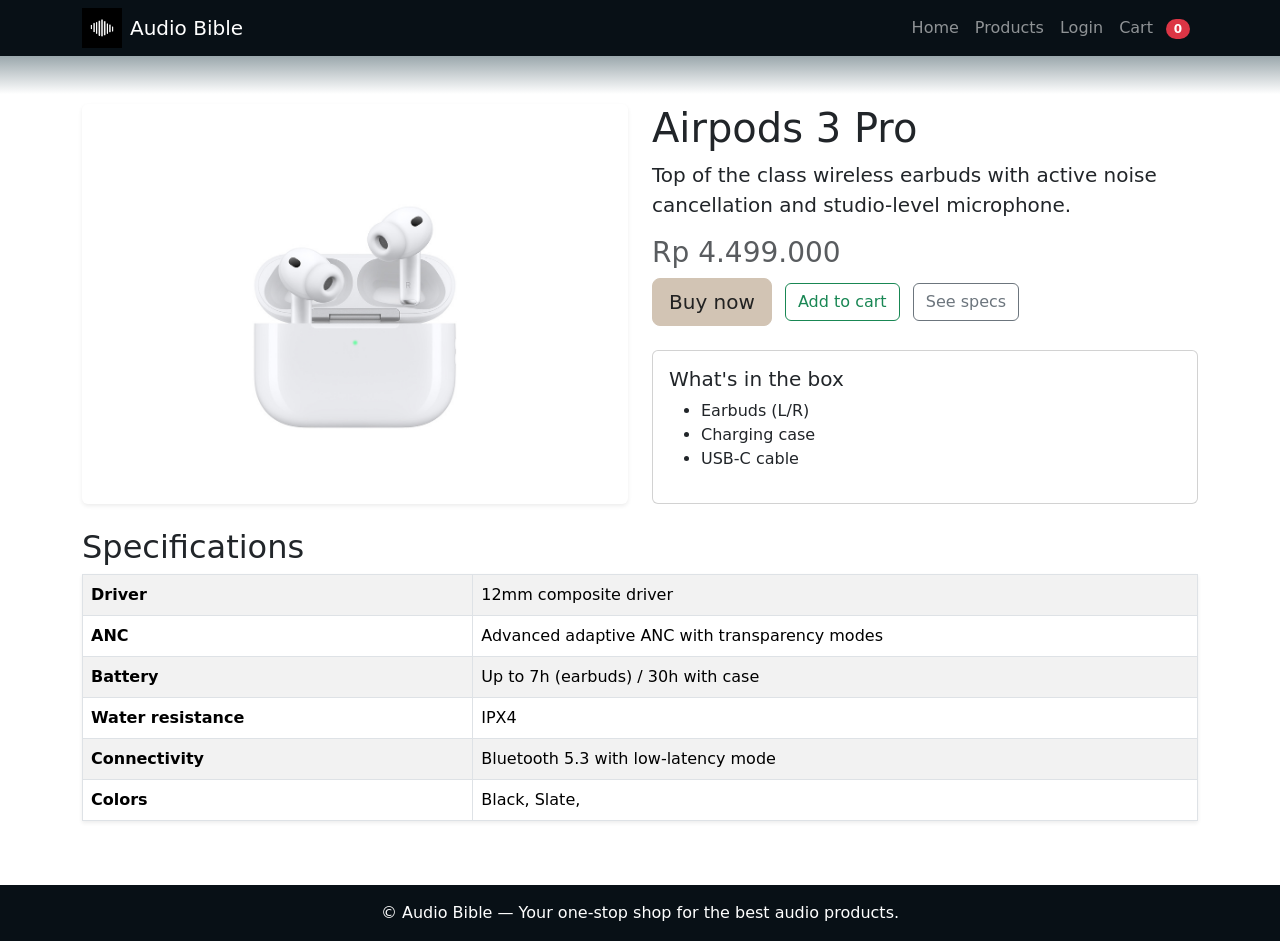
<file: Project 3/airpods3pro.html>
<!DOCTYPE html>
<html lang="en">
<head>
    <meta charset="UTF-8">
    <meta name="viewport" content="width=device-width, initial-scale=1.0">
    <title>Airpods 3 pro — Details</title>
    <link href="https://cdn.jsdelivr.net/npm/bootstrap@5.3.8/dist/css/bootstrap.min.css" rel="stylesheet" integrity="sha384-sRIl4kxILFvY47J16cr9ZwB07vP4J8+LH7qKQnuqkuIAvNWLzeN8tE5YBujZqJLB" crossorigin="anonymous">
    <style>
        :root{ 
            --c1: #081016;
            --c2: #072632;
            --c3: #F3E3D0;
            --c4: #D2C4B4;
        }

        html {
            scroll-behavior: smooth;
        }
        
        body{ 
            background: linear-gradient(180deg, var(--c2) 0%, #fff 10%); 
        }

        img.me-2{
            width: 40px;
            height: 40px;
            object-fit: contain;
        }
       
        .navbar, .footer{ 
            background-color: var(--c1); 
        }

        .btn-primary{ 
            background-color: var(--c4); 
            border-color: var(--c4); 
            color:#222; 
        }

        .carousel-item img{
            height: 400px;
            object-fit: contain;
        }

        .specs-table th{ 
            width: 35%; 
        }
    </style>
</head>
<body>
    <nav class="navbar navbar-expand-lg navbar-dark">
        <div class="container">
            <img src="media/logo.png" alt="Logo" class="me-2">
            <a class="navbar-brand" href="index.html">Audio Bible</a>
            <button class="navbar-toggler" type="button">
                <span class="navbar-toggler-icon"></span>
            </button>
            <div class="collapse navbar-collapse" id="navMenu">
                <ul class="navbar-nav ms-auto mb-2 mb-lg-0">
                    <li class="nav-item"><a class="nav-link" href="index.html">Home</a></li>
                    <li class="nav-item"><a class="nav-link" href="index.html#items">Products</a></li>
                    <li class="nav-item"><a class="nav-link" href="login.html">Login</a></li>
                    <li class="nav-item"><a class="nav-link position-relative" href="checkout.html">Cart <span id="cart-count" class="badge bg-danger rounded-pill ms-2">0</span></a></li>
                </ul>
            </div>
        </div>
    </nav>

    <main class="container my-5">
        <div class="row g-4">
            <div class="col-lg-6">
                <div id="productCarousel" class="carousel slide" data-bs-ride="carousel">
                    <div class="carousel-inner rounded shadow-sm">
                        <div class="carousel-item active">
                            <img src="media/airpods3pro.jpeg" class="d-block w-100" alt="Earbuds front">
                        </div>
                        <div class="carousel-item">
                            <img src="media/airpods/side.webp" class="d-block w-100" alt="In ear" style="object-fit: cover;">
                        </div>
                    </div>
                    <button class="carousel-control-prev" type="button" data-bs-target="#productCarousel" data-bs-slide="prev">
                        <span class="carousel-control-prev-icon" aria-hidden="true"></span>
                        <span class="visually-hidden">Previous</span>
                    </button>
                    <button class="carousel-control-next" type="button" data-bs-target="#productCarousel" data-bs-slide="next">
                        <span class="carousel-control-next-icon" aria-hidden="true"></span>
                        <span class="visually-hidden">Next</span>
                    </button>
                </div>
            </div>
            <div class="col-lg-6">
                <h1>Airpods 3 Pro</h1>
                <p class="lead">Top of the class wireless earbuds with active noise cancellation and studio-level microphone.</p>
                <h3 class="text-muted">Rp 4.499.000</h3>
                <div class="mb-3">
                    <a href="checkout.html" class="btn btn-primary btn-lg me-2 buy-now" data-id="airpods3pro" data-title="Airpods 3 Pro" data-price="4499000" data-image="media/airpods3pro.jpeg">Buy now</a>
                    <button class="btn btn-outline-success add-to-cart" data-id="airpods3pro" data-title="Airpods 3 Pro" data-price="4499000" data-image="media/airpods3pro.jpeg">Add to cart</button>
                    <a href="#specs" class="btn btn-outline-secondary ms-2">See specs</a>
                </div>

                <div class="card mt-4">
                    <div class="card-body">
                        <h5 class="card-title">What's in the box</h5>
                        <ul>
                            <li>Earbuds (L/R)</li>
                            <li>Charging case</li>
                            <li>USB-C cable</li>
                        </ul>
                    </div>
                </div>
            </div>
            <div class="col-12 mt-4">
                <h2 id="specs">Specifications</h2>
                <table class="table table-bordered specs-table bg-white shadow-sm table-striped">
                    <tbody>
                        <tr>
                            <th>Driver</th>
                            <td>12mm composite driver</td>
                        </tr>
                        <tr>
                            <th>ANC</th>
                            <td>Advanced adaptive ANC with transparency modes</td>
                        </tr>
                        <tr>
                            <th>Battery</th>
                            <td>Up to 7h (earbuds) / 30h with case</td>
                        </tr>
                        <tr>
                            <th>Water resistance</th>
                            <td>IPX4</td>
                        </tr>
                        <tr>
                            <th>Connectivity</th>
                            <td>Bluetooth 5.3 with low-latency mode</td>
                        </tr>
                        <tr>
                            <th>Colors</th>
                            <td>Black, Slate,</td>
                        </tr>
                    </tbody>
                </table>
            </div>
        </div>
    </main>

    <footer class="footer text-center text-white py-3">
        <div class="container">&copy; Audio Bible — Your one-stop shop for the best audio products.</div>
    </footer>

    <script src="https://cdn.jsdelivr.net/npm/bootstrap@5.3.8/dist/js/bootstrap.bundle.min.js" integrity="sha384-FKyoEForCGlyvwx9Hj09JcYn3nv7wiPVlz7YYwJrWVcXK/BmnVDxM+D2scQbITxI" crossorigin="anonymous"></script>
    <script>
        function getCart(){ return JSON.parse(localStorage.getItem('cart')||'[]'); }
        function saveCart(cart){ localStorage.setItem('cart', JSON.stringify(cart)); updateCartCount(); }
        function updateCartCount(){ const cart=getCart(); const count=cart.reduce((s,i)=>s+(i.qty||1),0); const el=document.getElementById('cart-count'); if(el) el.textContent=count; }
        function addToCart(item){ const cart=getCart(); const existing=cart.find(i=>i.id===item.id); if(existing){ existing.qty=(existing.qty||1)+(item.qty||1);}else{ cart.push(Object.assign({qty:1}, item)); } saveCart(cart); }
        document.addEventListener('DOMContentLoaded', ()=>{
            updateCartCount();
            document.querySelectorAll('.add-to-cart').forEach(btn=>btn.addEventListener('click',()=>{ addToCart({ id: btn.dataset.id, title: btn.dataset.title, price: Number(btn.dataset.price), image: btn.dataset.image }); btn.classList.add('disabled'); btn.textContent='Added'; setTimeout(()=>{btn.classList.remove('disabled');btn.textContent='Add to cart';},1200);}));
            document.querySelectorAll('.buy-now').forEach(btn=>btn.addEventListener('click',(e)=>{ e.preventDefault(); addToCart({ id: btn.dataset.id, title: btn.dataset.title, price: Number(btn.dataset.price), image: btn.dataset.image }); window.location.href='checkout.html'; }));
        });
    </script>
</body>
</html>
</file>
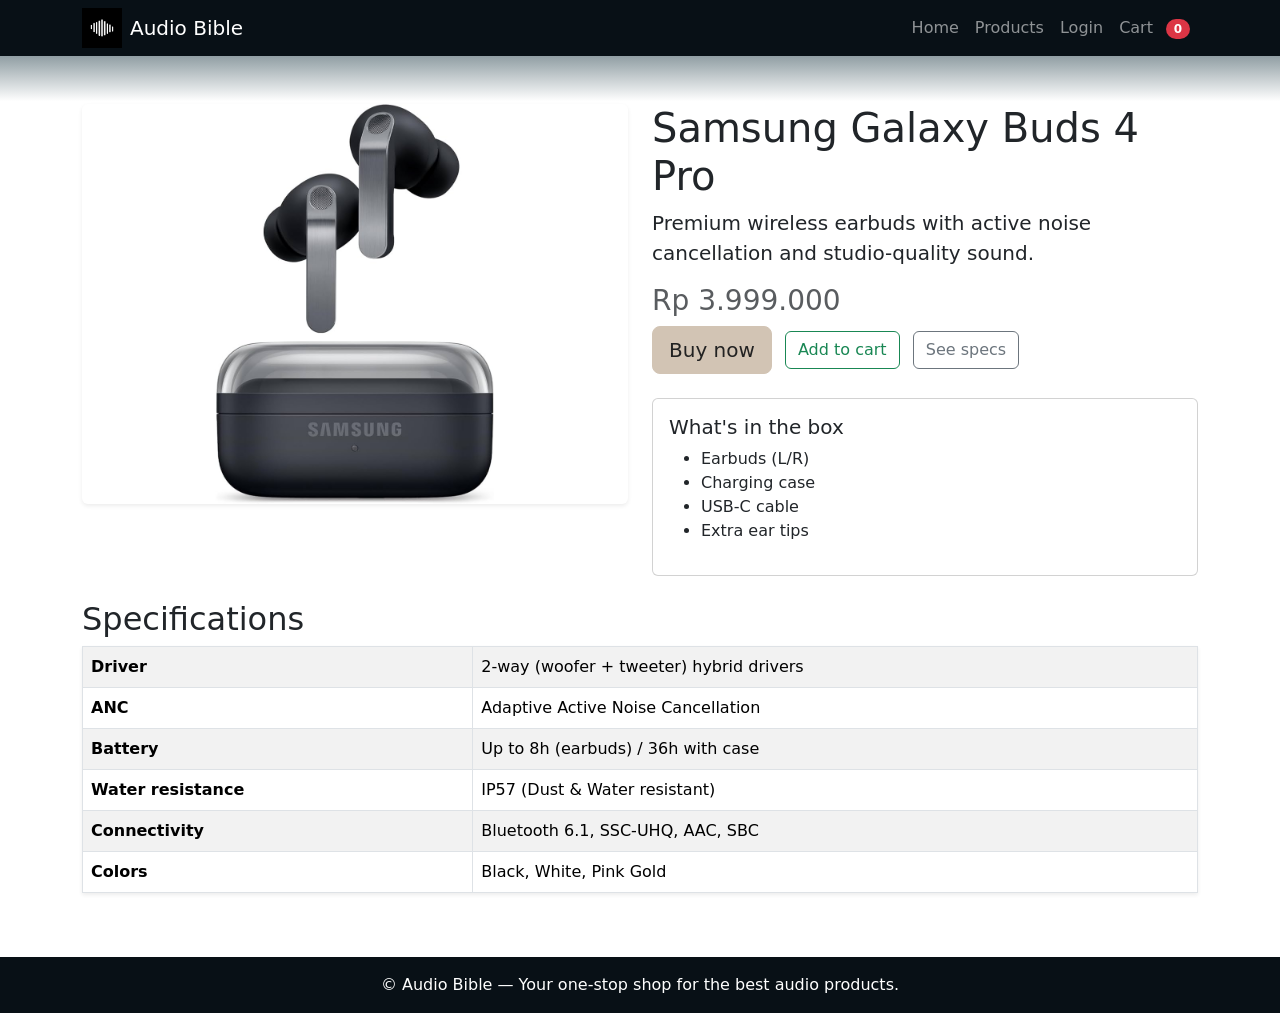
<file: Project 3/buds4pro.html>
<!DOCTYPE html>
<html lang="en">
<head>
    <meta charset="UTF-8">
    <meta name="viewport" content="width=device-width, initial-scale=1.0">
    <title>Samsung Galaxy Earbuds 4 Pro — Details</title>
    <link href="https://cdn.jsdelivr.net/npm/bootstrap@5.3.8/dist/css/bootstrap.min.css" rel="stylesheet" integrity="sha384-sRIl4kxILFvY47J16cr9ZwB07vP4J8+LH7qKQnuqkuIAvNWLzeN8tE5YBujZqJLB" crossorigin="anonymous">
    <style>
        :root{ 
            --c1: #081016;
            --c2: #072632;
            --c3: #F3E3D0;
            --c4: #D2C4B4; 
        }

        html {
            scroll-behavior: smooth;
        }
        
        body{ 
            background: linear-gradient(180deg, var(--c2) 0%, #fff 10%); 
        }

        img.me-2{
            width: 40px;
            height: 40px;
            object-fit: contain;
        }
       
        .navbar, .footer{ 
            background-color: var(--c1); 
        }

        .btn-primary{ 
            background-color: var(--c4); 
            border-color: var(--c4); 
            color:#222; 
        }

        .specs-table th{ 
            width: 35%; 
        }

        .carousel-item img{
            height: 400px;
            object-fit: contain;
        }

    </style>
</head>
<body>
    <nav class="navbar navbar-expand-lg navbar-dark">
        <div class="container">
            <img src="media/logo.png" alt="Logo" class="me-2">
            <a class="navbar-brand" href="index.html">Audio Bible</a>
            <button class="navbar-toggler" type="button">
                <span class="navbar-toggler-icon"></span>
            </button>
            <div class="collapse navbar-collapse" id="navMenu">
                <ul class="navbar-nav ms-auto mb-2 mb-lg-0">
                    <li class="nav-item"><a class="nav-link" href="index.html">Home</a></li>
                    <li class="nav-item"><a class="nav-link" href="index.html#items">Products</a></li>
                    <li class="nav-item"><a class="nav-link" href="login.html">Login</a></li>
                    <li class="nav-item"><a class="nav-link position-relative" href="checkout.html">Cart <span id="cart-count" class="badge bg-danger rounded-pill ms-2">0</span></a></li>
                </ul>
            </div>
        </div>
    </nav>

    <main class="container my-5">
        <div class="row g-4">
            <div class="col-lg-6">
                <div id="productCarousel" class="carousel slide" data-bs-ride="carousel">
                    <div class="carousel-inner rounded shadow-sm">
                        <div class="carousel-item active">
                            <img src="media/galaxybud4pro.jpg" class="d-block w-100" alt="Earbuds front">
                        </div>
                        <div class="carousel-item">
                            <img src="media/buds4pro/sides.webp" class="d-block w-100" alt="Variant">
                        </div>
                        <div class="carousel-item">
                            <img src="media/buds4pro/inear.jpg" class="d-block w-100" alt="In ear" style="object-fit: cover;">
                        </div>
                    </div>
                    <button class="carousel-control-prev" type="button" data-bs-target="#productCarousel" data-bs-slide="prev">
                        <span class="carousel-control-prev-icon" aria-hidden="true"></span>
                        <span class="visually-hidden">Previous</span>
                    </button>
                    <button class="carousel-control-next" type="button" data-bs-target="#productCarousel" data-bs-slide="next">
                        <span class="carousel-control-next-icon" aria-hidden="true"></span>
                        <span class="visually-hidden">Next</span>
                    </button>
                </div>
            </div>

            <div class="col-lg-6">
                <h1>Samsung Galaxy Buds 4 Pro</h1>
                <p class="lead">Premium wireless earbuds with active noise cancellation and studio-quality sound.</p>
                <h3 class="text-muted">Rp 3.999.000</h3>
                <div class="mb-3">
                    <a href="checkout.html" class="btn btn-primary btn-lg me-2 buy-now" data-id="buds4pro" data-title="Samsung Galaxy Buds4 Pro" data-price="3999000" data-image="media/galaxybud4pro.jpg">Buy now</a>
                    <button class="btn btn-outline-success add-to-cart" data-id="buds4pro" data-title="Samsung Galaxy Buds4 Pro" data-price="3999000" data-image="media/galaxybud4pro.jpg">Add to cart</button>
                    <a href="#specs" class="btn btn-outline-secondary ms-2">See specs</a>
                </div>

                <div class="card mt-4">
                    <div class="card-body">
                        <h5 class="card-title">What's in the box</h5>
                        <ul>
                            <li>Earbuds (L/R)</li>
                            <li>Charging case</li>
                            <li>USB-C cable</li>
                            <li>Extra ear tips</li>
                        </ul>
                    </div>
                </div>
            </div>

            <div class="col-12 mt-4">
                <h2 id="specs">Specifications</h2>
                <table class="table table-bordered specs-table bg-white shadow-sm table-striped">
                    <tbody>
                        <tr>
                            <th>Driver</th>
                            <td>2-way (woofer + tweeter) hybrid drivers</td>
                        </tr>
                        <tr>
                            <th>ANC</th>
                            <td>Adaptive Active Noise Cancellation</td>
                        </tr>
                        <tr>
                            <th>Battery</th>
                            <td>Up to 8h (earbuds) / 36h with case</td>
                        </tr>
                        <tr>
                            <th>Water resistance</th>
                            <td>IP57 (Dust & Water resistant)</td>
                        </tr>
                        <tr>
                            <th>Connectivity</th>
                            <td>Bluetooth 6.1, SSC-UHQ, AAC, SBC</td>
                        </tr>
                        <tr>
                            <th>Colors</th>
                            <td>Black, White, Pink Gold</td>
                        </tr>
                    </tbody>
                </table>
            </div>
        </div>
    </main>

    <footer class="footer text-center text-white py-3">
        <div class="container">&copy; Audio Bible — Your one-stop shop for the best audio products.</div>
    </footer>

    <script src="https://cdn.jsdelivr.net/npm/bootstrap@5.3.8/dist/js/bootstrap.bundle.min.js" integrity="sha384-FKyoEForCGlyvwx9Hj09JcYn3nv7wiPVlz7YYwJrWVcXK/BmnVDxM+D2scQbITxI" crossorigin="anonymous"></script>
    
<script>
    function getCart(){ return JSON.parse(localStorage.getItem('cart')||'[]'); }
    function saveCart(cart){ localStorage.setItem('cart', JSON.stringify(cart)); updateCartCount(); }
    function updateCartCount(){ const cart=getCart(); const count=cart.reduce((s,i)=>s+(i.qty||1),0); const el=document.getElementById('cart-count'); if(el) el.textContent=count; }
    function addToCart(item){ const cart=getCart(); const existing=cart.find(i=>i.id===item.id); if(existing){ existing.qty=(existing.qty||1)+(item.qty||1);}else{ cart.push(Object.assign({qty:1}, item)); } saveCart(cart); }
    document.addEventListener('DOMContentLoaded', ()=>{
        updateCartCount();
        document.querySelectorAll('.add-to-cart').forEach(btn=>btn.addEventListener('click', ()=>{ addToCart({ id: btn.dataset.id, title: btn.dataset.title, price: Number(btn.dataset.price), image: btn.dataset.image }); btn.classList.add('disabled'); btn.textContent='Added'; setTimeout(()=>{btn.classList.remove('disabled');btn.textContent='Add to cart';},1200);}));
        document.querySelectorAll('.buy-now').forEach(btn=>btn.addEventListener('click',(e)=>{ e.preventDefault(); addToCart({ id: btn.dataset.id, title: btn.dataset.title, price: Number(btn.dataset.price), image: btn.dataset.image }); window.location.href='checkout.html'; }));
    });
</script>
</body>
</html>
</file>
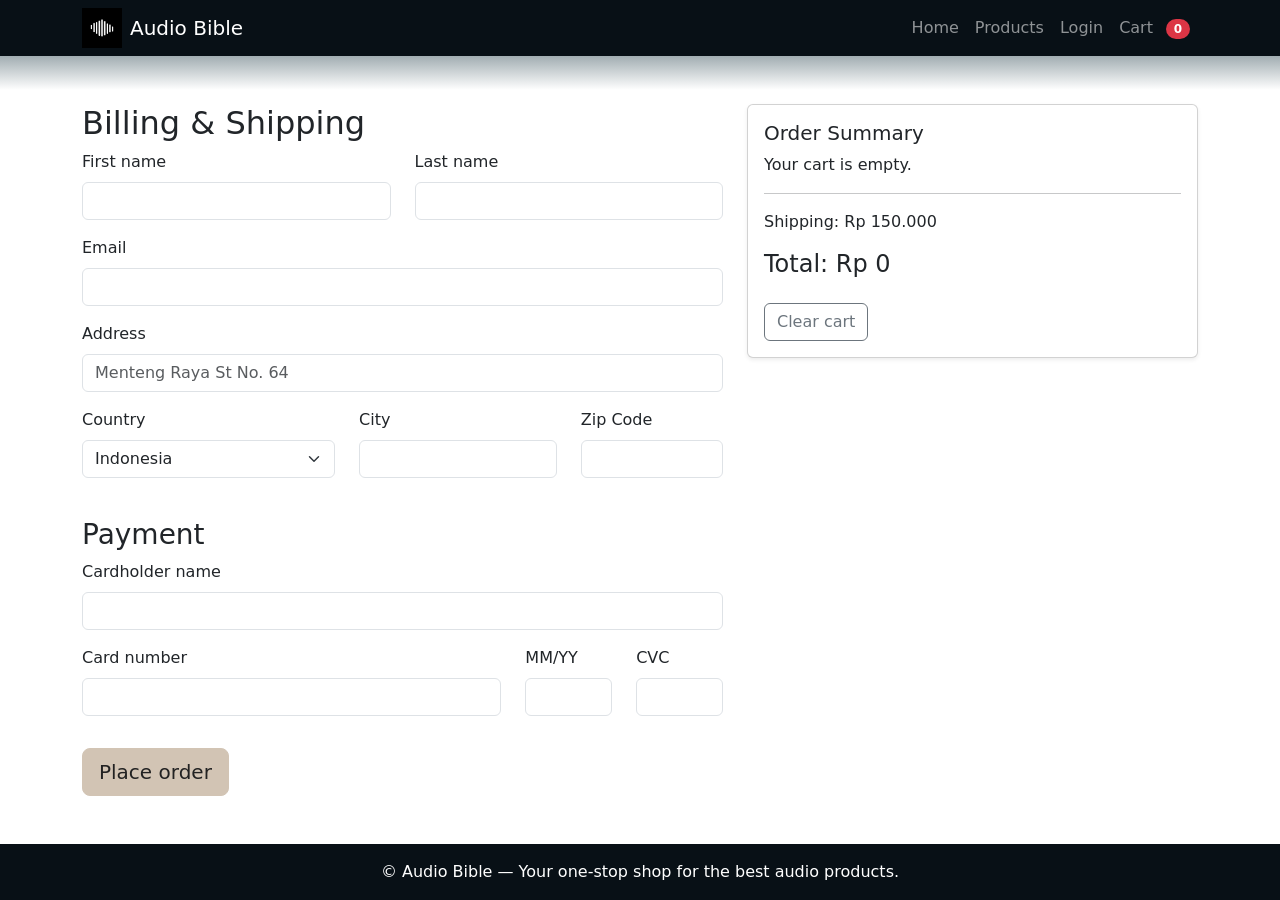
<file: Project 3/checkout.html>
<!DOCTYPE html>
<html lang="en">
<head>
    <meta charset="UTF-8">
    <meta name="viewport" content="width=device-width, initial-scale=1.0">
    <title>Checkout</title>
    <link href="https://cdn.jsdelivr.net/npm/bootstrap@5.3.8/dist/css/bootstrap.min.css" rel="stylesheet" integrity="sha384-sRIl4kxILFvY47J16cr9ZwB07vP4J8+LH7qKQnuqkuIAvNWLzeN8tE5YBujZqJLB" crossorigin="anonymous">
    <style>
        :root{ 
            --c1: #081016;
            --c2: #072632;
            --c3: #F3E3D0;
            --c4: #D2C4B4; 
        }

        html {
            scroll-behavior: smooth;
        }
        
        body{ 
            background: linear-gradient(180deg, var(--c2) 0%, #fff 10%); 
        }

        img.me-2{
            width: 40px;
            height: 40px;
            object-fit: contain;
        }
       
        .navbar, .footer{ 
            background-color: var(--c1); 
        }
        .btn-primary{ 
            background-color: var(--c4); 
            border-color: var(--c4); 
            color:#222; 
        }
    </style>
</head>
<body>
    <nav class="navbar navbar-expand-lg navbar-dark">
        <div class="container">
            <img src="media/logo.png" alt="Logo" class="me-2" >
            <a class="navbar-brand" href="index.html">Audio Bible</a>
            <button class="navbar-toggler" type="button" data-bs-toggle="collapse" data-bs-target="#navMenu">
                <span class="navbar-toggler-icon"></span>
            </button>
            <div class="collapse navbar-collapse" id="navMenu">
                <ul class="navbar-nav ms-auto mb-2 mb-lg-0">
                    <li class="nav-item"><a class="nav-link" href="index.html">Home</a></li>
                    <li class="nav-item"><a class="nav-link" href="index.html#items">Products</a></li>
                    <li class="nav-item"><a class="nav-link" href="login.html">Login</a></li>
                    <li class="nav-item"><a class="nav-link position-relative" href="checkout.html">Cart <span id="cart-count" class="badge bg-danger rounded-pill ms-2">0</span></a></li>
                </ul>
            </div>
        </div>
    </nav>

    <main class="container my-5">
        <div class="row g-4">
            <div class="col-lg-7">
                <h2>Billing & Shipping</h2>
                <form>
                    <div class="row">
                        <div class="col-md-6 mb-3">
                            <label class="form-label">First name</label>
                            <input type="text" class="form-control" required>
                        </div>
                        <div class="col-md-6 mb-3">
                            <label class="form-label">Last name</label>
                            <input type="text" class="form-control" required>
                        </div>
                    </div>

                    <div class="mb-3">
                        <label class="form-label">Email</label>
                        <input type="email" class="form-control" required>
                    </div>

                    <div class="mb-3">
                        <label class="form-label">Address</label>
                        <input type="text" class="form-control" placeholder="Menteng Raya St No. 64" required>
                    </div>

                    <div class="row">
                        <div class="col-md-5 mb-3">
                            <label class="form-label">Country</label>
                            <select class="form-select" required>
                                <option>Indonesia</option>
                                <option>Malaysia</option>
                                <option>Singapore</option>
                                <option>Brunei</option>
                                <option>Thailand</option>
                                <option>Philippines</option>
                                <option>Vietnam</option>
                                <option>Myanmar</option>
                                <option>Laos</option>
                                <option>Other</option>
                            </select>
                        </div>
                        <div class="col-md-4 mb-3">
                            <label class="form-label">City</label>
                            <input type="text" class="form-control" required>
                        </div>
                        <div class="col-md-3 mb-3">
                            <label class="form-label">Zip Code</label>
                            <input type="text" class="form-control" required>
                        </div>
                    </div>

                    <h3 class="mt-4">Payment</h3>
                    <div class="mb-3">
                        <label class="form-label">Cardholder name</label>
                        <input type="text" class="form-control" required>
                    </div>
                    <div class="row">
                        <div class="col-md-8 mb-3">
                            <label class="form-label">Card number</label>
                            <input type="text" class="form-control" required>
                        </div>
                        <div class="col-md-2 mb-3">
                            <label class="form-label">MM/YY</label>
                            <input type="text" class="form-control" required>
                        </div>
                        <div class="col-md-2 mb-3">
                            <label class="form-label">CVC</label>
                            <input type="text" class="form-control" required>
                        </div>
                    </div>

                    <button class="btn btn-primary btn-lg mt-3" type="submit">Place order</button>
                </form>
            </div>

            <div class="col-lg-5">
                <div class="card shadow-sm">
                    <div class="card-body">
                        <h5 class="card-title">Order Summary</h5>
                        <div id="order-items"></div>
                        <hr>
                        <p>Shipping: <span id="shipping">Rp 150.000</span></p>
                        <h4>Total: <span id="order-total">Rp 0</span></h4>
                        <a href="#" id="clear-cart" class="btn btn-outline-secondary mt-3">Clear cart</a>
                    </div>
                </div>
            </div>
        </div>
    </main>

    <footer class="footer text-center text-white py-3">
        <div class="container">&copy; Audio Bible — Your one-stop shop for the best audio products.</div>
    </footer>

    <script src="https://cdn.jsdelivr.net/npm/bootstrap@5.3.8/dist/js/bootstrap.bundle.min.js" integrity="sha384-FKyoEForCGlyvwx9Hj09JcYn3nv7wiPVlz7YYwJrWVcXK/BmnVDxM+D2scQbITxI" crossorigin="anonymous"></script>
    <script>
        function getCart(){ return JSON.parse(localStorage.getItem('cart')||'[]'); }
        function saveCart(cart){ localStorage.setItem('cart', JSON.stringify(cart)); updateCartCount(); }
        function updateCartCount(){ const cart=getCart(); const count=cart.reduce((s,i)=>s+(i.qty||1),0); const el=document.getElementById('cart-count'); if(el) el.textContent=count; }

        function formatIDR(value){
            try{
                return new Intl.NumberFormat('id-ID', { style: 'currency', currency: 'IDR', maximumFractionDigits: 0 }).format(value);
            }catch(e){ return 'Rp ' + (value).toLocaleString(); }
        }

        function renderOrder(){
            const container = document.getElementById('order-items');
            const cart = getCart();
            container.innerHTML = '';
            if(cart.length===0){ container.innerHTML = '<p>Your cart is empty.</p>'; document.getElementById('order-total').textContent=formatIDR(0); return; }
            let subtotal = 0;
            cart.forEach((item, idx)=>{
                const row = document.createElement('div');
                row.className = 'd-flex align-items-center mb-3';
                row.innerHTML = `
                    <img src="${item.image}" alt="" style="width:64px;height:64px;object-fit:cover;border-radius:6px;margin-right:12px;">
                    <div class="flex-grow-1">
                        <div class="fw-bold">${item.title}</div>
                        <div>${formatIDR(item.price)} each</div>
                        <div class="mt-2">
                            <input type="number" min="1" value="${item.qty||1}" data-idx="${idx}" class="form-control form-control-sm qty-input" style="width:90px;display:inline-block;" />
                            <button class="btn btn-sm btn-outline-danger ms-2 remove-item" data-idx="${idx}">Remove</button>
                        </div>
                    </div>
                    <div class="text-end fw-bold">${formatIDR(item.price*(item.qty||1))}</div>
                `;
                container.appendChild(row);
                subtotal += item.price*(item.qty||1);
            });
            const shipping = 25000;
            document.getElementById('shipping').textContent = formatIDR(shipping);
            document.getElementById('order-total').textContent = formatIDR(subtotal+shipping);

            document.querySelectorAll('.remove-item').forEach(btn=> btn.addEventListener('click', ()=>{
                const idx = Number(btn.dataset.idx);
                const cart = getCart(); cart.splice(idx,1); saveCart(cart); renderOrder();
            }));
            document.querySelectorAll('.qty-input').forEach(input=> input.addEventListener('change', ()=>{
                const idx = Number(input.dataset.idx); const val = Math.max(1, Number(input.value)||1);
                const cart = getCart(); cart[idx].qty = val; saveCart(cart); renderOrder();
            }));
        }

        document.addEventListener('DOMContentLoaded', ()=>{
            updateCartCount();
            renderOrder();
            const clearBtn = document.getElementById('clear-cart');
            clearBtn.addEventListener('click', (e)=>{ e.preventDefault(); localStorage.removeItem('cart'); updateCartCount(); renderOrder(); });
        });
    </script>
</body>
</html>
</file>
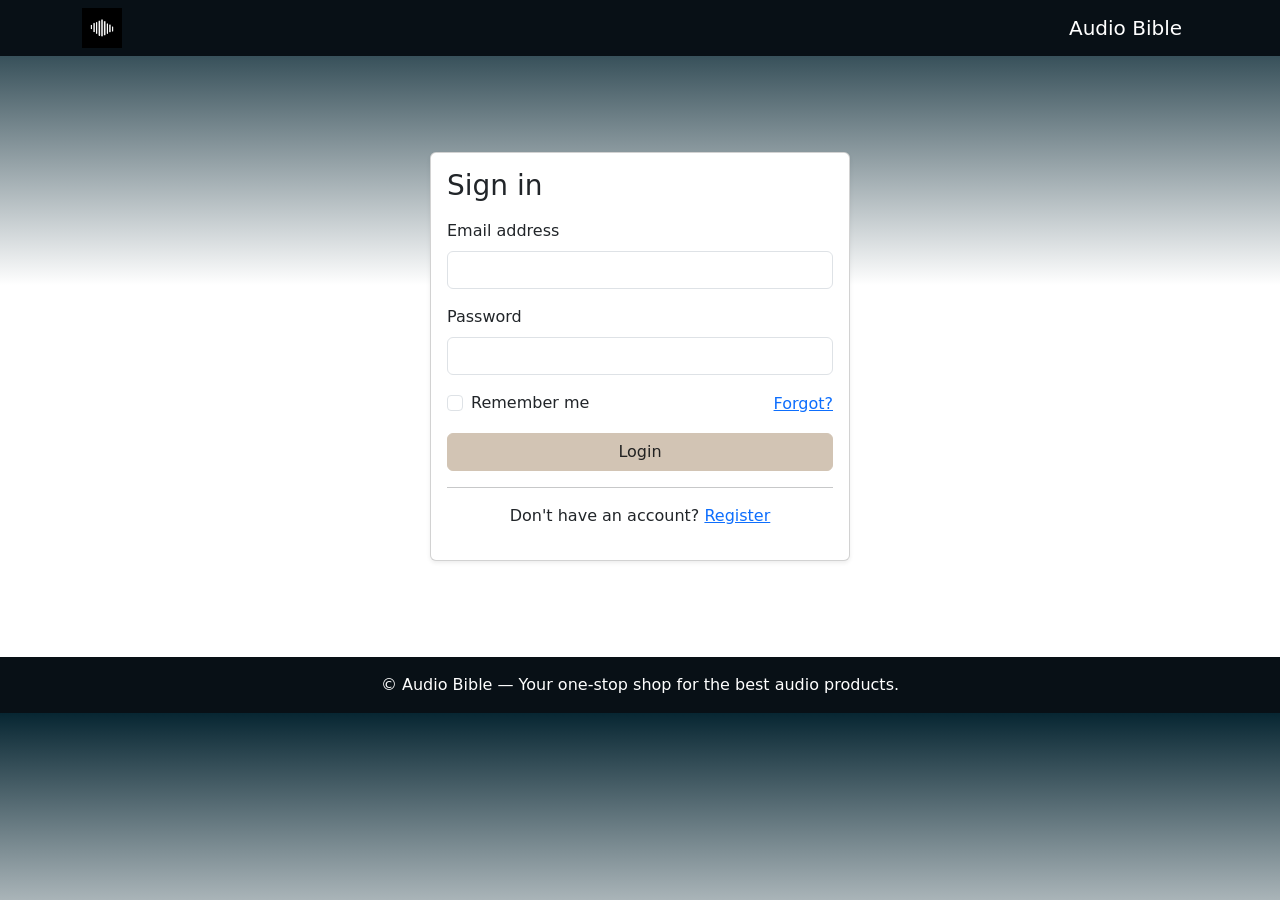
<file: Project 3/login.html>
<!DOCTYPE html>
<html lang="en">
<head>
    <meta charset="UTF-8">
    <meta name="viewport" content="width=device-width, initial-scale=1.0">
    <title>Login</title>
    <link href="https://cdn.jsdelivr.net/npm/bootstrap@5.3.8/dist/css/bootstrap.min.css" rel="stylesheet" integrity="sha384-sRIl4kxILFvY47J16cr9ZwB07vP4J8+LH7qKQnuqkuIAvNWLzeN8tE5YBujZqJLB" crossorigin="anonymous">
    <style>
        :root{ 
            --c1: #081016;
            --c2: #072632;
            --c3: #F3E3D0;
            --c4: #D2C4B4;
        }

        html {
            scroll-behavior: smooth;
        }
        
        body{ 
            background: linear-gradient(180deg, var(--c2) 0%, #fff 40%); 
        }

        img.me-2{
            width: 40px;
            height: 40px;
            object-fit: contain;
        }
       
        .navbar, .footer{ 
            background-color: var(--c1); 
        }

        .btn-primary{ 
            background-color: var(--c4); 
            border-color: var(--c4); 
            color:#222; 
        }

        .login-card{ 
            max-width:420px; 
            margin: 6rem auto; 
        }

    </style>
</head>
<body>
    <nav class="navbar navbar-expand-lg navbar-dark">
        <div class="container">
            <img src="media/logo.png" alt="Logo" class="me-2" >
            <a class="navbar-brand" href="index.html">Audio Bible</a>
        </div>
    </nav>

    <div class="card login-card shadow-sm">
        <div class="card-body">
            <h3 class="card-title mb-3">Sign in</h3>
            <form>
                <div class="mb-3">
                    <label class="form-label">Email address</label>
                    <input type="email" class="form-control" required>
                </div>
                <div class="mb-3">
                    <label class="form-label">Password</label>
                    <input type="password" class="form-control" required>
                </div>
                <div class="d-flex justify-content-between align-items-center mb-3">
                    <div class="form-check">
                        <input class="form-check-input" type="checkbox" id="remember">
                        <label class="form-check-label" for="remember">Remember me</label>
                    </div>
                    <a href="#">Forgot?</a>
                </div>
                <button class="btn btn-primary w-100" type="submit">Login</button>
            </form>
            <hr>
            <p class="text-center">Don't have an account? <a href="#">Register</a></p>
        </div>
    </div>

    <footer class="footer text-center text-white py-3">
        <div class="container">&copy; Audio Bible — Your one-stop shop for the best audio products.</div>
    </footer>

    <script src="https://cdn.jsdelivr.net/npm/bootstrap@5.3.8/dist/js/bootstrap.bundle.min.js" integrity="sha384-FKyoEForCGlyvwx9Hj09JcYn3nv7wiPVlz7YYwJrWVcXK/BmnVDxM+D2scQbITxI" crossorigin="anonymous"></script>
</body>
</html>
</file>
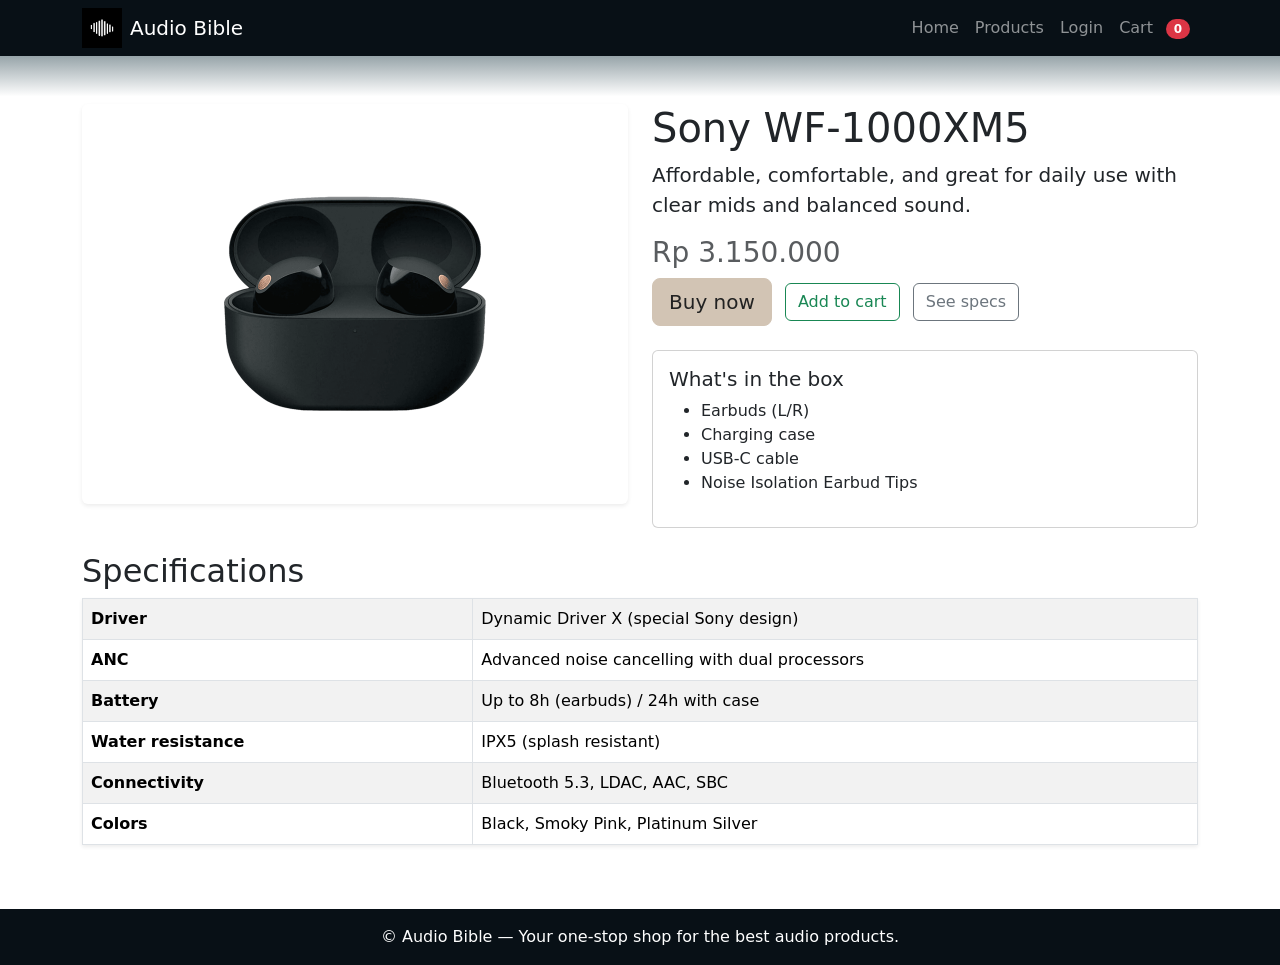
<file: Project 3/wf1000xm5.html>
<!DOCTYPE html>
<html lang="en">
<head>
    <meta charset="UTF-8">
    <meta name="viewport" content="width=device-width, initial-scale=1.0">
    <title>Sony WF-1000XM5 — Details</title>
    <link href="https://cdn.jsdelivr.net/npm/bootstrap@5.3.8/dist/css/bootstrap.min.css" rel="stylesheet" integrity="sha384-sRIl4kxILFvY47J16cr9ZwB07vP4J8+LH7qKQnuqkuIAvNWLzeN8tE5YBujZqJLB" crossorigin="anonymous">
    <style>
        :root{ 
            --c1: #081016;
            --c2: #072632;
            --c3: #F3E3D0;
            --c4: #D2C4B4;
        }

        html {
            scroll-behavior: smooth;
        }
        
        body{ 
            background: linear-gradient(180deg, var(--c2) 0%, #fff 10%); 
        }

        img.me-2{
            width: 40px;
            height: 40px;
            object-fit: contain;
        }
       
        .navbar, .footer{ 
            background-color: var(--c1); 
        }

        .btn-primary{ 
            background-color: var(--c4); 
            border-color: var(--c4); 
            color:#222; 
        }

        .carousel-item img{
            height: 400px;
            object-fit: contain;
        }

        .specs-table th{ 
            width: 35%; 
        }
    </style>
</head>
<body>
    <nav class="navbar navbar-expand-lg navbar-dark">
        <div class="container">
            <img src="media/logo.png" alt="Logo" class="me-2">
            <a class="navbar-brand" href="index.html">Audio Bible</a>
            <button class="navbar-toggler" type="button">
                <span class="navbar-toggler-icon"></span>
            </button>
            <div class="collapse navbar-collapse" id="navMenu">
                <ul class="navbar-nav ms-auto mb-2 mb-lg-0">
                    <li class="nav-item"><a class="nav-link" href="index.html">Home</a></li>
                    <li class="nav-item"><a class="nav-link" href="index.html#items">Products</a></li>
                    <li class="nav-item"><a class="nav-link" href="login.html">Login</a></li>
                    <li class="nav-item"><a class="nav-link position-relative" href="checkout.html">Cart <span id="cart-count" class="badge bg-danger rounded-pill ms-2">0</span></a></li>
                </ul>
            </div>
        </div>
    </nav>

    <main class="container my-5">
        <div class="row g-4">
            <div class="col-lg-6">
                <div id="productCarousel" class="carousel slide" data-bs-ride="carousel">
                    <div class="carousel-inner rounded shadow-sm">
                        <div class="carousel-item active">
                            <img src="media/sony-wf1000xm5.png" class="d-block w-100" alt="Earbuds front">
                        </div>
                        <div class="carousel-item">
                            <img src="media/sony/color.webp" class="d-block w-100" alt="Colors">
                        </div>
                        <div class="carousel-item">
                            <img src="media/sony/side.webp" class="d-block w-100" alt="In ear" style="object-fit: cover;">
                        </div>
                    </div>
                    <button class="carousel-control-prev" type="button" data-bs-target="#productCarousel" data-bs-slide="prev">
                        <span class="carousel-control-prev-icon" aria-hidden="true"></span>
                        <span class="visually-hidden">Previous</span>
                    </button>
                    <button class="carousel-control-next" type="button" data-bs-target="#productCarousel" data-bs-slide="next">
                        <span class="carousel-control-next-icon" aria-hidden="true"></span>
                        <span class="visually-hidden">Next</span>
                    </button>
                </div>
            </div>
            <div class="col-lg-6">
                <h1>Sony WF-1000XM5</h1>
                <p class="lead">Affordable, comfortable, and great for daily use with clear mids and balanced sound.</p>
                <h3 class="text-muted">Rp 3.150.000</h3>
                <div class="mb-3">
                    <a href="checkout.html" class="btn btn-primary btn-lg me-2 buy-now" data-id="wf1000xm5" data-title="Sony WF-1000XM5" data-price="3150000" data-image="media/sony-wf1000xm5.png">Buy now</a>
                    <button class="btn btn-outline-success add-to-cart" data-id="wf1000xm5" data-title="Sony WF-1000XM5" data-price="3150000" data-image="media/sony-wf1000xm5.png">Add to cart</button>
                    <a href="#specs" class="btn btn-outline-secondary ms-2">See specs</a>
                </div>

                <div class="card mt-4">
                    <div class="card-body">
                        <h5 class="card-title">What's in the box</h5>
                        <ul>
                            <li>Earbuds (L/R)</li>
                            <li>Charging case</li>
                            <li>USB-C cable</li>
                            <li>Noise Isolation Earbud Tips</li>
                        </ul>
                    </div>
                </div>
            </div>

            <div class="col-12 mt-4">
                <h2 id="specs">Specifications</h2>
                <table class="table table-bordered specs-table bg-white shadow-sm table-striped">
                    <tbody>
                        <tr>
                            <th>Driver</th>
                            <td>Dynamic Driver X (special Sony design)</td>
                        </tr>
                        <tr>
                            <th>ANC</th>
                            <td>Advanced noise cancelling with dual processors</td>
                        </tr>
                        <tr>
                            <th>Battery</th>
                            <td>Up to 8h (earbuds) / 24h with case</td>
                        </tr>
                        <tr>
                            <th>Water resistance</th>
                            <td>IPX5 (splash resistant)</td>
                        </tr>
                        <tr>
                            <th>Connectivity</th>
                            <td>Bluetooth 5.3, LDAC, AAC, SBC</td>
                        </tr>
                        <tr>
                            <th>Colors</th>
                            <td>Black, Smoky Pink, Platinum Silver</td>
                        </tr>
                    </tbody>
                </table>
            </div>
        </div>
    </main>

    <footer class="footer text-center text-white py-3">
        <div class="container">&copy; Audio Bible — Your one-stop shop for the best audio products.</div>
    </footer>

    <script src="https://cdn.jsdelivr.net/npm/bootstrap@5.3.8/dist/js/bootstrap.bundle.min.js" integrity="sha384-FKyoEForCGlyvwx9Hj09JcYn3nv7wiPVlz7YYwJrWVcXK/BmnVDxM+D2scQbITxI" crossorigin="anonymous"></script>
    <script>
        function getCart(){ return JSON.parse(localStorage.getItem('cart')||'[]'); }
        function saveCart(cart){ localStorage.setItem('cart', JSON.stringify(cart)); updateCartCount(); }
        function updateCartCount(){ const cart=getCart(); const count=cart.reduce((s,i)=>s+(i.qty||1),0); const el=document.getElementById('cart-count'); if(el) el.textContent=count; }
        function addToCart(item){ const cart=getCart(); const existing=cart.find(i=>i.id===item.id); if(existing){ existing.qty=(existing.qty||1)+(item.qty||1);}else{ cart.push(Object.assign({qty:1}, item)); } saveCart(cart); }
        document.addEventListener('DOMContentLoaded', ()=>{
            updateCartCount();
            document.querySelectorAll('.add-to-cart').forEach(btn=>btn.addEventListener('click',()=>{ addToCart({ id: btn.dataset.id, title: btn.dataset.title, price: Number(btn.dataset.price), image: btn.dataset.image }); btn.classList.add('disabled'); btn.textContent='Added'; setTimeout(()=>{btn.classList.remove('disabled');btn.textContent='Add to cart';},1200);}));
            document.querySelectorAll('.buy-now').forEach(btn=>btn.addEventListener('click',(e)=>{ e.preventDefault(); addToCart({ id: btn.dataset.id, title: btn.dataset.title, price: Number(btn.dataset.price), image: btn.dataset.image }); window.location.href='checkout.html'; }));
        });
    </script>
</body>
</html>
</file>
<file: styles.css>
:root {
    --accent: #2f6b57;
    --muted: #f2e8e6;
    --accent-dark: #234f43;
    --text: #2b2b2b;
}

body {
    font-family: system-ui, -apple-system, "Segoe UI", Roboto, "Helvetica Neue", Arial, sans-serif;
    color: var(--text);
    background: #fff;
    line-height: 1.45;
    margin: 0;
    overflow-x: hidden;
    background:
        radial-gradient(circle at top left, rgba(68, 239, 145, 0.1), transparent 30%),
        radial-gradient(circle at top right, rgba(38, 220, 41, 0.2), transparent 25%),
        linear-gradient(180deg, #fffefe 10%, rgba(38, 220, 41, 0.1) 15%, #f2f2f4 100%);
}

header.site-header {
    background: linear-gradient(180deg, var(--accent) 0%, var(--accent-dark) 100%);
    color: #fff;
    padding: 2.2rem 0;
    text-align: center;
}

header.site-header .subtitle {
    opacity: 0.95;
    font-weight: 500;
    margin-top: 0.25rem;
}

h3{
    font-size: 0.85rem;
    font-weight: 600;
}

.box {
    background:rgb(91, 132, 119);
    border-radius: 12px;
    padding: 1rem;
    margin: 3rem;
    box-shadow: 0 6px 18px rgba(46, 60, 50, 0.06);
    position: relative;
    z-index: 2;
    color: #fff;
    text-align: justify;
}
.label-muted {
    color: #666;
    font-size: 0.95rem;
}
#biodata{
    position: relative;
    left: 50%;
    right: 50%;
    margin-left: -50vw;
    margin-right: -50vw;
    width: 100vw;
    padding: 1.6rem 1rem 4rem 1rem;
    min-height: 360px;
    overflow: hidden;
    z-index: 0;
}

.biodata-bg{
    position: absolute;
    inset: 0;
    z-index: 0;
    pointer-events: none;
    overflow: hidden;
}
.biodata-bg svg{ max-width: 100%; height: 100%; display: block; }

.biodata-card{
    background: #fff;
    border-radius: 14px;
    box-shadow: 0px 5px 30px rgba(12,20,40,0.5);
    padding: 2.2rem 2rem;
    max-width: 350px;
    margin: 0 auto;
    position: relative;
    z-index: 2;
}
.profile-img{
    width: 140px;
    height: 140px;
    object-fit: cover;
    border-radius: 50%;
    display: block;
    margin: 0 auto;
    box-shadow: 0 8px 18px rgba(46,60,50,0.06);
}
.biodata-card h2{
    font-size: 1.6rem;
    margin-top: 0.5rem;
}
.biodata-card .subtitle{
    color: #666;
    margin-bottom: 0.4rem;
}
.biodata-list{
    font-size: 0.95rem;
}
.biodata-list .row{
    margin-bottom: 0.45rem;
}
.biodata-list .col-4{
    font-weight: 700;
    color: #222;
}
.biodata-list .col-8{
    color: #333;
}

.card {
    border-radius: 8px;
}

.table-responsive {
    overflow: auto;
}
table thead th {
    background: rgba(47, 107, 87, 0.07);
    border-top: none;
}

#projects a .btn{
    border-radius: 20px;
    border-color: #234f43;
    transition: background 0.1s ease, border-color 0.1s ease, transform 0.2s ease;
}

#projects a .btn:hover{
    background: var(--accent-dark);
    transform: translateY(-2px);
}

#projects span{
    background-color: #c2d2cc;
    border: 1px solid var(--accent);
    border-radius: 5px;
    font-size: 0.75rem;
    font-weight: 900;
    padding: 0.25rem 0.75rem;
    margin-bottom: 0.5rem;
    max-width: min-content;
}

.project-card {
    border: none;
    border-radius: 10px;
    box-shadow: 0 6px 18px rgba(46, 60, 50, 0.2);
}

.project-image-placeholder {
    background: linear-gradient(135deg, #e6e0de, #f5f0ee);
    border-radius: 8px;
    overflow: hidden;
    box-shadow: 0 4px 12px rgba(0,0,0,0.08);
    height: 200px;
    display: flex;
    align-items: center;
    justify-content: center;
}
.project-image-placeholder img { width: 100%; height: 100%; object-fit: cover; }

footer {
    position: relative;
    float: bottom;
    left: 50%;
    right: 50%;
    margin-left: -50vw;
    margin-right: -50vw;
    width: 100vw;
    background-color: var(--accent-dark);
    color: #fff;
    padding: 1rem 0;
    text-align: center;
    z-index: 2;
    box-shadow: 0 -4px 20px rgba(0,0,0,0.05);
    font-size: 0.95rem;
}

.subtitle, .label-muted, small.text-muted { letter-spacing: 0.2px; }

.grades-card{
    border-radius: 12px;
    overflow: hidden;
    box-shadow: 0 8px 24px rgba(12,20,40,0.06);
    background: #fff;
}
.grades-table thead th{
    background: var(--accent);
    color: #fff;
    border: none;
    font-weight: 700;
    padding: 0.8rem 1rem;
}
.grades-table tbody td{
    padding: 1.25rem 1rem;
    vertical-align: middle;
}
.grades-table tbody tr:nth-child(odd){
    background: #fff;
}
.grades-table{
    margin-bottom: 0;
}

tbody span{
    display: inline-block;
    border: 1px solid var(--accent);
    padding: 0.25rem 0.75rem;
    border-radius: 20px;
    font-size: 0.85rem;
    font-weight: 600;
    min-width: 50px;
}

tbody tr:hover td{
    background: rgba(47, 107, 87, 0.1);
    transition: background 0.1s ease;
}

@media (max-width: 576px){
    .grades-table thead th, .grades-table tbody td{ padding: .85rem; }
    .photo-placeholder {
        height: 180px;
    }
    .accent-band { height: 80px; }
    .profile-img{ width: 110px; height: 110px; }
    .biodata-card{ padding: 1rem; }
}
@media (max-width: 768px){
    #biodata{ background-size: 160% auto; background-position: center -40px; padding-top: 1.2rem; min-height: 300px; }
}
</file>
<file: Project 1/styles.css>
body {
    font-family: roboto, Arial, sans-serif;
    margin: 0;
    padding: 0;
    box-sizing: border-box;
    --bg: #ffffff;
    --paper: #ffffff;
    --text: #1f2937;
    --muted: #6b7280;
    --accent: #122d69;
    --card-shadow: 0 6px 18px rgba(0,0,0,.06);
    background-color: var(--bg);
    color: var(--text);
}

nav {
    display: flex;
    justify-content: space-between;
    align-items: center;
    padding: 10px 20px;
    background-color: var(--accent);
    color: white;
}

nav .logo img {
    height: 40px;
}

nav .btn-container {
    display: flex;
}

nav .login-btn {
    background-color: #2e6aea;
    border: none;
    padding: 10px 20px;
    border-radius: 5px;
    cursor: pointer;
    color: white;
    transition: background-color 0.3s ease;
}

nav .login-btn:hover {
    background-color: #2980B9;
}

.main-content {
    position: relative;
    text-align: center;
    padding: 80px 20px;
    background-color: var(--paper);
    color: var(--text);
    overflow: hidden;
}

.main-content::before{
    content: "";
    position: absolute;
    inset: 0;
    background-image: url('images/bgbatik.jpg');
    background-repeat: no-repeat;
    background-position: center;
    background-size: cover;
    opacity: 0.12;
    pointer-events: none;
    z-index: 0;
    filter: saturate(0.9) brightness(1.05);
}

.main-content > * { 
    position: relative; 
    z-index: 1; 
}

.discount-rotator { 
    max-width:980px; 
    margin:28px auto; 
    padding:18px; 
    border-radius:8px; 
    background: var(--paper); 
    box-shadow: var(--card-shadow); 
}

.discount-rotator h2 { 
    margin:0 0 12px; 
    font-size:1.25rem; 
    color:#111; 
}

.rotator { 
    display:flex; 
    align-items:center; 
    gap:12px; 
}

.rotator-btn { 
    background:#f5f5f7; 
    border:1px solid #e1e1e6; 
    padding:8px 12px; 
    border-radius:6px; 
    cursor:pointer; 
    font-size:20px; 
    line-height:1; 
}

.rotator-btn:focus { 
    outline:2px solid #2563eb; 
}

.card-wrap {
    flex:1; 
    overflow:hidden; 
}

.cards { 
    list-style:none; 
    margin:0; 
    padding:0; 
    display:flex; 
    transition:transform .45s cubic-bezier(.2,.8,.2,1); 
}

.card { 
    min-width:100%; 
    box-sizing:border-box; 
    padding:14px; 
    display:flex; 
    gap:14px; 
    align-items:flex-start; 
    flex-direction:column;
}

.card-inner{ 
    display:flex; 
    gap:14px; 
    align-items:center; 
    width:100%; 
}

.card img { 
    width:120px; 
    height:120px; 
    object-fit:cover; 
    border-radius:6px; 
}

.card .meta { 
    display:flex; 
    flex-direction:column; gap:6px; 
}

.price-old { 
    text-decoration:line-through; 
    color:#8b8b9e; 
}

.price-new { 
    font-weight:700; 
    color:#d32f2f; 
    font-size:1.15rem; 
}

.badge { 
    background:#ffdede; 
    color:#912323; 
    padding:4px 6px; 
    border-radius:4px; 
    font-size:.85rem; 
    display:inline-block; 
}

.controls { 
    display:flex; 
    align-items:center; 
    justify-content:space-between; 
    margin-top:10px; 
}

.indicators { 
    display:flex;
    gap:6px; 
}

.dot { 
    width:10px; 
    height:10px; 
    border-radius:50%; 
    background:#ddd; 
    border:none; 
    cursor:pointer; 
}

.dot.active { 
    background:#2563eb; 
}

#pauseResume { 
    padding:6px 10px; 
    border-radius:6px; 
    border:1px solid #e1e1e6; 
    background:#fafafa; 
    cursor:pointer; 
}

@media (max-width:640px){ 
    .rotator { gap:8px } 
    .card img{ width:88px; height:88px } 
}

html.dark {
    --bg: #0f1724;
    --paper: #0b1220;
    --text: #e6eef8;
    --muted: #94a3b8;
    --accent: #3b82f6;
    --card-shadow: 0 6px 18px rgba(0,0,0,.4);
}

.cart-btn { 
    margin-left:10px; 
    background: #2e6aea; 
    border: 2px solid rgba(0,0,0,0.06); 
    color: inherit; 
    padding:6px 8px; 
    border-radius:8px; 
    cursor:pointer; 
    display:inline-flex; 
    align-items:center; 
    gap:6px; 
    color: white;
}

.cart-btn img{ 
    width:20px; 
    height:20px; 
    object-fit:contain; 
    margin-right:6px; 
    filter: brightness(0) invert(1); 
}

.cart-count { 
    background:#5c87e3; 
    color:white; 
    border-radius:999px; 
    padding:2px 6px; 
    font-size:0.8rem; 
}

.cart-panel { 
    position:fixed; 
    right:18px; 
    bottom:18px; 
    width:320px; 
    max-height:60vh; 
    overflow:auto; 
    background:var(--paper); 
    box-shadow:var(--card-shadow); 
    border-radius:8px; 
    padding:12px; 
    z-index:9999; 
}

.cart-panel h3{ 
    margin:0 0 8px 0; 
}

.cart-panel .cart-item{ 
    display:flex; 
    gap:8px; 
    align-items:center; 
    padding:8px 0; 
    border-bottom:1px solid rgba(0,0,0,0.04); 
}

.cart-panel .cart-item img{ 
    width:48px; 
    height:48px; 
    object-fit:cover; 
    border-radius:6px; 
}

.cart-panel .cart-item .meta{ flex:1; }

.cart-panel .cart-total{ font-weight:700; margin-top:8px; }

.item-card { 
    background: linear-gradient(180deg, rgba(255,255,255,0.02), rgba(0,0,0,0.02)); 
    padding:12px; 
    border-radius:8px; 
    display:flex; 
    gap:10px; 
    align-items:flex-start; 
    border:1px solid rgba(0,0,0,0.04); 
}

.item-card img { 
    width:72px; 
    height:72px; 
    object-fit:cover; 
    border-radius:6px; 
}

.item-right { 
    display:flex; 
    flex-direction:column; 
    gap:8px; 
    flex:1; 
}

.action-row { 
    display:flex; 
    gap:8px; 
}

.action-row .like-btn { 
    flex:0 0 44px; 
    border-radius:6px; 
    background:transparent; 
    border:1px solid rgba(0,0,0,0.06); 
    cursor:pointer; }

.action-row .add-cart-btn { 
    flex:1; 
    background:var(--accent); 
    color:white; 
    border:none; 
    padding:8px 10px; 
    border-radius:6px; 
    cursor:pointer; 
    font-weight:700; }

@media (max-width:640px){ 
    .action-row { flex-direction:column; } 
    .action-row .like-btn{ width:100%; flex:0 0 auto; } 
}

.catalog { 
    max-width:980px; 
    margin:24px auto; 
    padding:16px; 
    background:var(--paper); 
    border-radius:8px; 
    box-shadow:var(--card-shadow); 
}

.catalog-inner { display:flex; gap:18px; }

.categories { width:200px; display:flex; flex-direction:column; gap:8px; }
.cat-btn { 
    padding:10px 12px; 
    border-radius:8px; 
    background:transparent; 
    border:1px solid rgba(0,0,0,0.06); 
    cursor:pointer; 
    text-align:left; 
}

.cat-btn.active { 
    background:var(--accent); 
    color:white; 
    border-color:transparent; 
}

.items-panel { flex:1; }

.items-toolbar { 
    display:flex; 
    gap:10px; 
    align-items:center; 
    margin-bottom:12px; 
}

.items-grid { 
    display:grid; 
    grid-template-columns: repeat(auto-fill,minmax(200px,1fr)); 
    gap:12px; 
}

.item-card { 
    background: linear-gradient(180deg, rgba(255,255,255,0.02), rgba(0,0,0,0.02)); 
    padding:12px; 
    border-radius:8px; 
    display:flex; 
    gap:10px; 
    align-items:flex-start; 
    border:1px solid rgba(0,0,0,0.04); 
}

.item-card img { 
    width:72px; 
    height:72px; 
    object-fit:cover; 
    border-radius:6px; 
}

.item-meta { 
    display:flex; 
    flex-direction:column; 
    gap:6px; 
}

.item-price { color:var(--accent); font-weight:700; }

@media (max-width:900px){ 
    .catalog-inner{flex-direction:column;} 
    .categories{width:100%; flex-direction:row; overflow:auto;} 
    .cat-btn{white-space:nowrap;} 
}

.add-cart-carousel {
    background: var(--accent);
    color: #fff;
    border: none;
    padding: 5px 12px;
    border-radius: 6px;
    cursor: pointer;
    font-weight: 700;
}
.like-carousel {
    width:44px;
    height:44px;
    border-radius:6px;
    background: transparent;
    border:1px solid rgba(0,0,0,0.06);
    cursor:pointer;
    color: inherit;
}

.like-carousel[aria-pressed="true"], .like-carousel[aria-pressed="false"] {
    background: transparent;
    color: inherit;
    border-color: rgba(0,0,0,0.06);
}
.like-carousel:focus { outline:2px solid rgba(37,99,235,0.18); }

@media (max-width:640px){ .action-row{ flex-direction:row; } }

.site-footer{ 
    background:var(--paper); 
    color:var(--muted); 
    margin-top:24px; 
    border-top:1px solid rgba(0,0,0,0.04); 
}

.footer-inner{ 
    max-width:1100px; 
    margin:0 auto; 
    display:grid; 
    grid-template-columns: 1.5fr 1fr 1fr 1fr; 
    gap:24px; 
    padding:28px 16px; 
    align-items:start; 
}

.footer-col h4{ margin:0 0 10px 0; color:var(--text); }

.footer-col p{ margin:0 0 8px 0; }

.footer-col ul{ 
    list-style:none; 
    padding:0; 
    margin:0; 
    display:flex; 
    flex-direction:column; 
    gap:8px; 
}

.footer-col a{ color:var(--muted); text-decoration:none; }

.footer-col a:hover{ text-decoration:underline; }

.footer-logo img{ height:40px; }

.footer-bottom{ 
    border-top:1px solid rgba(0,0,0,0.04); 
    display:flex; justify-content:space-between; 
    align-items:center; 
    padding:12px 16px; 
    max-width:1100px; 
    margin:0 auto; color:var(--muted); 
}

.footer-legal a{ margin-left:12px; color:var(--muted); text-decoration:none; }

.socials img { height: 35px;}

@media (max-width:900px){ 
    .footer-inner{ grid-template-columns:1fr 1fr; } 
    .footer-bottom{ flex-direction:column; gap:8px; align-items:flex-start; } 
}

@media (max-width:560px){ 
    .footer-inner{ grid-template-columns:1fr; } 
}
</file>
<file: Project 1/checkout.css>
:root{
  --accent: #122d69;
  --muted: #6b7280;
  --paper: #ffffff;
}
body{ 
    font-family: Roboto, Arial, sans-serif; 
    background: #f7fafc; 
    color: #10203a; 
    margin:0; 
}

header{ 
    background:var(--accent); 
    color:white; 
    padding:14px 20px; 
    display:flex; 
    justify-content:space-between; 
    align-items:center; 
}

header h2{ margin:0; font-size:1.25rem; }

.checkout-container{ 
    background:var(--paper); 
    border-radius:8px; 
    padding:20px; 
    box-shadow:0 8px 24px rgba(16,32,58,0.06); 
}

#checkoutCartList{ list-style:none; padding:0; margin:12px 0; }
#checkoutCartList li{ 
    display:flex; 
    gap:12px; 
    align-items:center; 
    padding:10px 8px; 
    border-bottom:1px solid rgba(16,32,58,0.04); 
}
#checkoutCartList li .title{ font-weight:700; }

.total{ font-size:1.1rem; font-weight:700; }

#checkoutForm{ display:flex; flex-direction:column; gap:10px; margin-top:12px; }
#checkoutForm label{ font-size:0.9rem; color:var(--muted); }
#checkoutForm input, #checkoutForm textarea{ 
    padding:10px; 
    border-radius:8px; 
    border:1px solid rgba(16,32,58,0.08); 
    width:100%; 
}
#checkoutForm button{ 
    background:var(--accent); 
    color:white; 
    border:none; 
    padding:12px; 
    border-radius:8px; 
    cursor:pointer; 
    font-weight:700; 
}
#checkoutForm button:hover{ opacity:0.95; }

#checkoutTable{ 
    width:100%; 
    border-collapse:collapse; 
    margin-top:12px; 
}
#checkoutTable th, #checkoutTable td{ 
    padding:10px 8px; 
    border-bottom:1px solid rgba(16,32,58,0.04); 
}
#checkoutTable img{ width:48px; height:48px; object-fit:cover; border-radius:6px; }

.checkout-btn, #placeOrder{ 
    background:var(--accent); 
    color:white; 
    padding:12px 14px; 
    border-radius:8px; 
    border:none; 
    cursor:pointer; 
    font-weight:700; 
}

.checkout-btn:hover, #placeOrder:hover{ opacity:0.95; }

@media (max-width:640px){
  header{ padding:12px; }
  .checkout-container{ padding:16px; }
  nav .logo img{ height:48px; }
}
</file>
